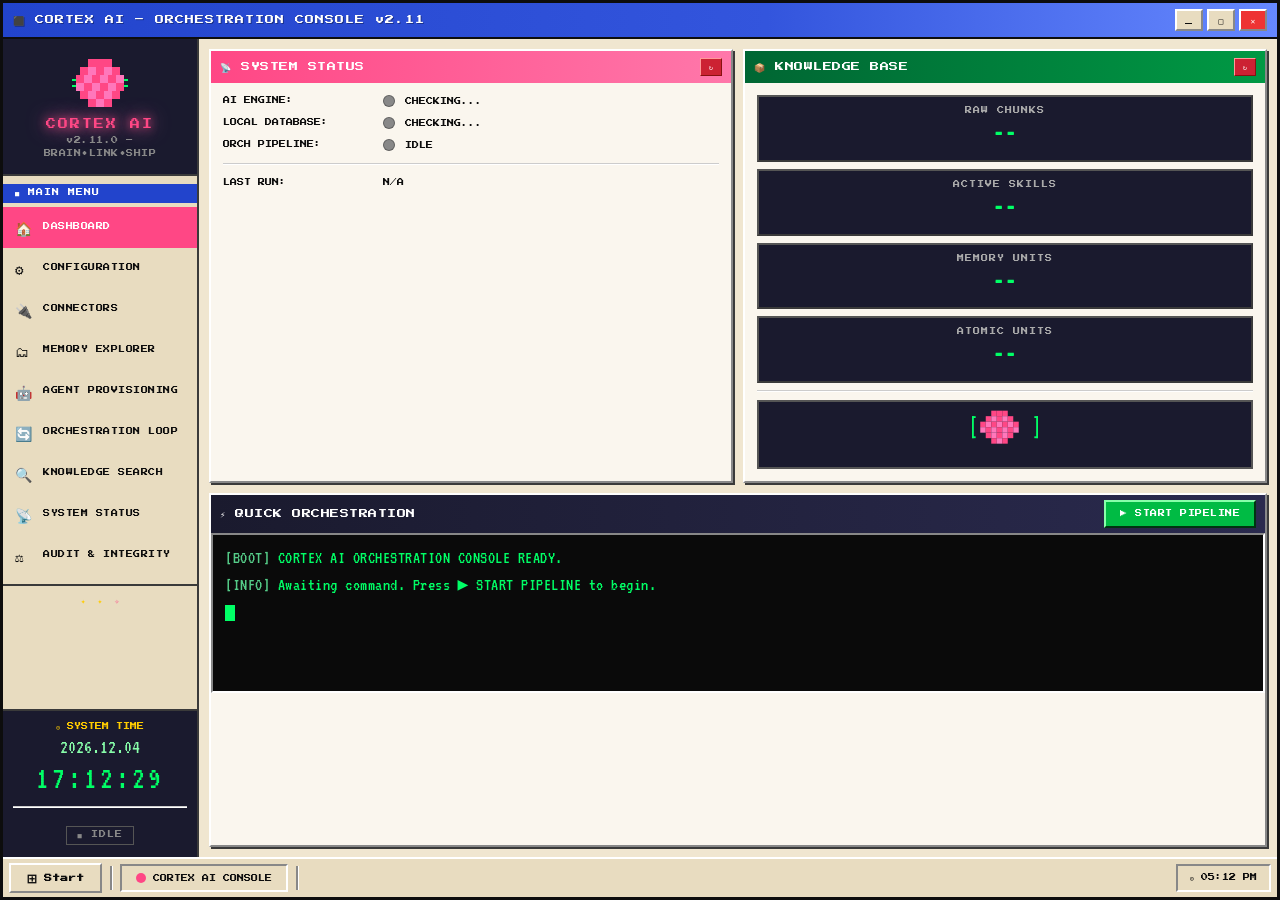
<file: frontend/index.html>
<!DOCTYPE html>
<html lang="en">
<head>
<meta charset="UTF-8">
<meta name="viewport" content="width=device-width, initial-scale=1.0">
<title>CORTEX AI – ORCHESTRATION CONSOLE</title>
<meta name="description" content="Cortex AI Orchestration Console - Retro Terminal UI dashboard for autonomous organizational intelligence and department knowledge base pipelines.">
<link rel="preconnect" href="https://fonts.googleapis.com">
<link href="https://fonts.googleapis.com/css2?family=Press+Start+2P&family=VT323&display=swap" rel="stylesheet">
<link rel="stylesheet" href="styles.css">
</head>
<body>

<div class="os-shell" id="os-shell">

  <!-- ── TITLE BAR ── -->
  <div class="os-titlebar">
    <h1 class="title-text">⬛ CORTEX AI – ORCHESTRATION CONSOLE v2.11</h1>
    <div class="title-btns">
      <button class="title-btn" title="Minimize">_</button>
      <button class="title-btn" title="Maximize">□</button>
      <button class="title-btn close" title="Close">✕</button>
    </div>
  </div>

  <!-- ── BODY ── -->
  <div class="os-body">

    <!-- ── SIDEBAR ── -->
    <div class="sidebar">
      <div class="sidebar-logo">
        <svg width="64" height="56" viewBox="0 0 64 56" style="display:block;margin:0 auto 8px;">
          <rect x="20" y="4"  width="8" height="8" fill="#ff4785"/>
          <rect x="28" y="4"  width="8" height="8" fill="#ff4785"/>
          <rect x="36" y="4"  width="8" height="8" fill="#ff4785"/>
          <rect x="12" y="12" width="8" height="8" fill="#ff4785"/>
          <rect x="20" y="12" width="8" height="8" fill="#ff77bb"/>
          <rect x="28" y="12" width="8" height="8" fill="#ff4785"/>
          <rect x="36" y="12" width="8" height="8" fill="#ff77bb"/>
          <rect x="44" y="12" width="8" height="8" fill="#ff4785"/>
          <rect x="8"  y="20" width="8" height="8" fill="#ff4785"/>
          <rect x="16" y="20" width="8" height="8" fill="#ff77bb"/>
          <rect x="24" y="20" width="8" height="8" fill="#ff4785"/>
          <rect x="32" y="20" width="8" height="8" fill="#ff77bb"/>
          <rect x="40" y="20" width="8" height="8" fill="#ff4785"/>
          <rect x="48" y="20" width="8" height="8" fill="#ff77bb"/>
          <rect x="8"  y="28" width="8" height="8" fill="#ff77bb"/>
          <rect x="16" y="28" width="8" height="8" fill="#ff4785"/>
          <rect x="24" y="28" width="8" height="8" fill="#ff77bb"/>
          <rect x="32" y="28" width="8" height="8" fill="#ff4785"/>
          <rect x="40" y="28" width="8" height="8" fill="#ff77bb"/>
          <rect x="48" y="28" width="8" height="8" fill="#ff4785"/>
          <rect x="12" y="36" width="8" height="8" fill="#ff4785"/>
          <rect x="20" y="36" width="8" height="8" fill="#ff77bb"/>
          <rect x="28" y="36" width="8" height="8" fill="#ff4785"/>
          <rect x="36" y="36" width="8" height="8" fill="#ff77bb"/>
          <rect x="44" y="36" width="8" height="8" fill="#ff4785"/>
          <rect x="20" y="44" width="8" height="8" fill="#ff4785"/>
          <rect x="28" y="44" width="8" height="8" fill="#ff77bb"/>
          <rect x="36" y="44" width="8" height="8" fill="#ff4785"/>
          <rect x="4"  y="24" width="4" height="2" fill="#00ff66"/>
          <rect x="4"  y="30" width="4" height="2" fill="#00ff66"/>
          <rect x="56" y="24" width="4" height="2" fill="#00ff66"/>
          <rect x="56" y="30" width="4" height="2" fill="#00ff66"/>
        </svg>
        <span class="logo-name">CORTEX AI</span>
        <span class="logo-ver">v2.11.0 – BRAIN•LINK•SHIP</span>
      </div>

      <div class="menu-section">
        <span class="menu-label">■ MAIN MENU</span>
        <button class="menu-item active" data-view="dashboard" id="nav-dashboard">
          <span class="icon">🏠</span> DASHBOARD
        </button>
        <button class="menu-item" data-view="config" id="nav-config">
          <span class="icon">⚙</span> CONFIGURATION
        </button>
        <button class="menu-item" data-view="connectors" id="nav-connectors">
          <span class="icon">🔌</span> CONNECTORS
        </button>
        <button class="menu-item" data-view="memory" id="nav-memory">
          <span class="icon">🗂</span> MEMORY EXPLORER
        </button>
        <button class="menu-item" data-view="agents" id="nav-agents">
          <span class="icon">🤖</span> AGENT PROVISIONING
        </button>
        <button class="menu-item" data-view="orch" id="nav-orch">
          <span class="icon">🔄</span> ORCHESTRATION LOOP
        </button>
        <button class="menu-item" data-view="search" id="nav-search">
          <span class="icon">🔍</span> KNOWLEDGE SEARCH
        </button>
        <button class="menu-item" data-view="status" id="nav-status">
          <span class="icon">📡</span> SYSTEM STATUS
        </button>
        <button class="menu-item" data-view="audit" id="nav-audit">
          <span class="icon">⚖</span> AUDIT & INTEGRITY
        </button>
      </div>

      <!-- Decorative stars -->
      <div class="sidebar-stars">
        <span class="star">✦</span><span class="star">✦</span><span class="star">✧</span>
      </div>

      <div class="sys-time">
        <span class="time-label">⊙ SYSTEM TIME</span>
        <span class="date-val" id="sys-date">----.--.--</span>
        <span class="time-val" id="sys-time">--:--:--</span>
        <hr class="divider">
        <div id="pipeline-badge" class="pipeline-badge idle">■ IDLE</div>
      </div>
    </div>

    <!-- ── CONTENT AREA ── -->
    <div class="content-area">

      <!-- ════════════════════════════════════════ -->
      <!-- VIEW: DASHBOARD                          -->
      <!-- ════════════════════════════════════════ -->
      <div class="view active" id="view-dashboard">
        <div class="dashboard-grid">

          <!-- Status Panel -->
          <div class="win-panel">
            <div class="win-titlebar pink">
              <span>📡 SYSTEM STATUS</span>
              <button class="win-closex" onclick="checkStatus()">↻</button>
            </div>
            <div class="win-body">
              <div class="status-row">
                <span class="status-key">AI ENGINE:</span>
                <span class="dot" id="dot-ai"></span>
                <span class="status-val" id="val-ai">CHECKING...</span>
              </div>
              <div class="status-row">
                <span class="status-key">LOCAL DATABASE:</span>
                <span class="dot" id="dot-db"></span>
                <span class="status-val" id="val-db">CHECKING...</span>
              </div>
              <div class="status-row">
                <span class="status-key">ORCH PIPELINE:</span>
                <span class="dot" id="dot-pipe"></span>
                <span class="status-val" id="val-pipe">IDLE</span>
              </div>
              <hr class="divider">
              <div class="status-row">
                <span class="status-key">LAST RUN:</span>
                <span class="status-val white" id="val-last-run">N/A</span>
              </div>
            </div>
          </div>

          <!-- KB Stats Panel -->
          <div class="win-panel">
            <div class="win-titlebar green">
              <span>📦 KNOWLEDGE BASE</span>
              <button class="win-closex" onclick="fetchStats()">↻</button>
            </div>
            <div class="win-body">
              <div class="kb-stat">
                <span class="stat-label">RAW CHUNKS</span>
                <span class="stat-val" id="raw-chunks">--</span>
              </div>
              <div class="kb-stat">
                <span class="stat-label">ACTIVE SKILLS</span>
                <span class="stat-val" id="active-skills">--</span>
              </div>
              <div class="kb-stat">
                <span class="stat-label">MEMORY UNITS</span>
                <span class="stat-val" id="memory-units-count">--</span>
              </div>
              <div class="kb-stat">
                <span class="stat-label">ATOMIC UNITS</span>
                <span class="stat-val" id="atomic-units-count">--</span>
              </div>
              <hr class="divider" style="margin:6px 0;">
              <div id="dept-breakdown" style="font-family:var(--px);font-size:6px;color:#888;line-height:2;"></div>
              <div class="brain-container">
                <svg class="brain-svg" viewBox="0 0 80 60">
                  <rect x="25" y="4"  width="6" height="6" fill="#ff4785"/><rect x="31" y="4"  width="6" height="6" fill="#ff4785"/>
                  <rect x="37" y="4"  width="6" height="6" fill="#ff4785"/><rect x="19" y="10" width="6" height="6" fill="#ff4785"/>
                  <rect x="25" y="10" width="6" height="6" fill="#ff77bb"/><rect x="31" y="10" width="6" height="6" fill="#ff4785"/>
                  <rect x="37" y="10" width="6" height="6" fill="#ff77bb"/><rect x="43" y="10" width="6" height="6" fill="#ff4785"/>
                  <rect x="13" y="16" width="6" height="6" fill="#ff4785"/><rect x="19" y="16" width="6" height="6" fill="#ff77bb"/>
                  <rect x="25" y="16" width="6" height="6" fill="#ff4785"/><rect x="31" y="16" width="6" height="6" fill="#ff77bb"/>
                  <rect x="37" y="16" width="6" height="6" fill="#ff4785"/><rect x="43" y="16" width="6" height="6" fill="#ff77bb"/>
                  <rect x="49" y="16" width="6" height="6" fill="#ff4785"/><rect x="13" y="22" width="6" height="6" fill="#ff77bb"/>
                  <rect x="19" y="22" width="6" height="6" fill="#ff4785"/><rect x="25" y="22" width="6" height="6" fill="#ff77bb"/>
                  <rect x="31" y="22" width="6" height="6" fill="#ff4785"/><rect x="37" y="22" width="6" height="6" fill="#ff77bb"/>
                  <rect x="43" y="22" width="6" height="6" fill="#ff4785"/><rect x="49" y="22" width="6" height="6" fill="#ff77bb"/>
                  <rect x="19" y="28" width="6" height="6" fill="#ff4785"/><rect x="25" y="28" width="6" height="6" fill="#ff77bb"/>
                  <rect x="31" y="28" width="6" height="6" fill="#ff4785"/><rect x="37" y="28" width="6" height="6" fill="#ff77bb"/>
                  <rect x="43" y="28" width="6" height="6" fill="#ff4785"/><rect x="25" y="34" width="6" height="6" fill="#ff4785"/>
                  <rect x="31" y="34" width="6" height="6" fill="#ff77bb"/><rect x="37" y="34" width="6" height="6" fill="#ff4785"/>
                  <rect x="4"  y="10" width="4" height="2" fill="#00ff66"/><rect x="4" y="10" width="2" height="24" fill="#00ff66"/>
                  <rect x="4"  y="32" width="4" height="2" fill="#00ff66"/><rect x="72" y="10" width="4" height="2" fill="#00ff66"/>
                  <rect x="74" y="10" width="2" height="24" fill="#00ff66"/><rect x="72" y="32" width="4" height="2" fill="#00ff66"/>
                </svg>
              </div>
            </div>
          </div>

          <!-- Quick Orch Panel -->
          <div class="win-panel" style="grid-column: 1 / -1;">
            <div class="win-titlebar dark">
              <span>⚡ QUICK ORCHESTRATION</span>
              <div style="display:flex;gap:4px;">
                <button class="retro-btn success" id="dash-start-btn" onclick="runPipeline()">▶ START PIPELINE</button>
                <button class="retro-btn danger" id="dash-stop-btn" onclick="stopPipeline()" style="display:none;">■ STOP</button>
              </div>
            </div>
            <div class="win-body" style="padding:0;">
              <div class="terminal" id="dash-terminal" style="height:160px;">
                <span class="t-line"><span class="t-time">[BOOT]</span> CORTEX AI ORCHESTRATION CONSOLE READY.</span>
                <span class="t-line"><span class="t-time">[INFO]</span> Awaiting command. Press ▶ START PIPELINE to begin.</span>
                <span class="t-line"><span class="t-cursor"></span></span>
              </div>
            </div>
          </div>

        </div>
      </div>

      <!-- ════════════════════════════════════════ -->
      <!-- VIEW: CONFIGURATION                      -->
      <!-- ════════════════════════════════════════ -->
      <div class="view" id="view-config">
        <div class="win-panel full-view">
          <div class="win-titlebar blue">
            <span>⚙ CONFIGURATION SETTINGS</span>
            <button class="win-closex">✕</button>
          </div>
          <div class="win-body scroll-body">

            <div class="section-label">■ DATA INGESTION</div>

            <!-- hidden inputs for native file/folder picking -->
            <input type="file" id="_folder-picker" webkitdirectory multiple style="display:none" onchange="addPickedPaths(this,true)">
            <input type="file" id="_file-picker"   multiple style="display:none" onchange="addPickedPaths(this,false)">
            <!-- hidden textarea keeps the real value for saveConfig() -->
            <textarea id="cfg-data-sources" style="display:none"></textarea>

            <div style="margin-bottom:8px;">
              <div class="section-label" style="margin-bottom:8px;">DATA SOURCE PATHS</div>
              <!-- path chips list -->
              <div id="ds-chips" style="
                min-height:40px;
                background:#fff;
                border-top:2px solid #888;border-left:2px solid #888;
                border-right:2px solid #fff;border-bottom:2px solid #fff;
                padding:8px 10px;
                display:flex;flex-wrap:wrap;gap:7px;
                margin-bottom:10px;
                font-family:var(--px);font-size:var(--fs-xxs);
              ">
                <span id="ds-empty" style="color:#aaa;font-family:var(--px);font-size:var(--fs-xxs);line-height:2;">No paths added yet — use the buttons below to browse or type a path.</span>
              </div>

              <!-- ── Manual path type/paste ── -->
              <div style="display:flex;gap:6px;align-items:center;margin-bottom:10px;">
                <input type="text" id="manual-path-input" class="field-input"
                       placeholder="/Users/yourname/Documents/company-docs"
                       style="flex:1;font-family:var(--vt);font-size:16px;"
                       onkeydown="if(event.key==='Enter')addManualPath()">
                <button class="retro-btn success" onclick="addManualPath()" style="white-space:nowrap;flex-shrink:0;">
                  + ADD PATH
                </button>
              </div>

              <!-- picker buttons -->
              <div style="display:flex;gap:8px;flex-wrap:wrap;">
                <button class="retro-btn" onclick="document.getElementById('_folder-picker').click()">
                  📁 BROWSE FOLDER
                </button>
                <button class="retro-btn" onclick="document.getElementById('_file-picker').click()">
                  📄 BROWSE FILES
                </button>
                <button class="retro-btn danger" onclick="clearAllPaths()" style="margin-left:auto;">
                  ✕ CLEAR ALL
                </button>
              </div>
              <div style="font-family:var(--px);font-size:7px;color:#888;margin-top:8px;line-height:1.9;">
                ↑ Type any disk path above and press + ADD PATH,  or use BROWSE FOLDER to pick from your Mac.
              </div>
            </div>


            <hr class="divider">
            <div class="section-label">■ API AUTHENTICATION</div>
            <div class="field-row">
              <span class="field-label">CORTEX API KEY:</span>
              <input class="field-input pw" type="password" id="cfg-cortex-api-key" placeholder="your-cortex-api-key (if CORTEX_API_KEY is set on backend)">
              <button class="field-btn" onclick="togglePw('cfg-cortex-api-key')">🔑</button>
            </div>
            <div class="field-hint">Set this if your backend has CORTEX_API_KEY configured. Saved locally in your browser only.</div>

            <hr class="divider">
            <div class="section-label">■ AI BACKENDS</div>
            <div class="field-row">
              <span class="field-label">ANTHROPIC API KEY:</span>
              <input class="field-input pw" type="password" id="cfg-anthropic-key" placeholder="sk-ant-api03-xxxx">
              <button class="field-btn" onclick="togglePw('cfg-anthropic-key')">🔑</button>
            </div>
            <div class="field-row">
              <span class="field-label">LOCAL OLLAMA URL:</span>
              <input class="field-input" type="text" id="cfg-ollama-url" placeholder="http://127.0.0.1:11434">
            </div>

            <hr class="divider">
            <div class="section-label">■ NOTIFICATIONS</div>
            <div class="field-row">
              <span class="field-label">SLACK CHANNEL:</span>
              <input class="field-input" type="text" id="cfg-slack-channel" placeholder="#cortex-updates">
            </div>

            <hr class="divider">
            <div class="section-label">■ PRIVACY</div>
            <div class="field-row" style="align-items:center;">
              <span class="field-label">PRIVACY MODE (FORCE LOCAL):</span>
              <label class="retro-check">
                <div class="check-box" id="cfg-privacy-box"></div>
                <span id="cfg-privacy-label" style="color:var(--red)">DISABLED</span>
              </label>
            </div>
            <div class="field-hint">When enabled, all processing is forced through local Ollama. No data leaves your machine.</div>

            <hr class="divider">
            <div class="section-label">■ BACKEND SERVER</div>
            <div style="display:flex;align-items:center;gap:10px;margin-bottom:12px;flex-wrap:wrap;">
              <div class="dot" id="backend-launch-dot" style="background:#888;"></div>
              <span style="font-family:var(--px);font-size:var(--fs-xxs);" id="backend-launch-status">STATUS UNKNOWN</span>
              <button class="retro-btn success" id="backend-launch-btn" onclick="launchBackend()" style="margin-left:auto;">▶ LAUNCH BACKEND</button>
              <button class="retro-btn" onclick="checkStatus()" style="font-size:7px;">↻ PING</button>
            </div>
            <div style="
              font-family:var(--vt);font-size:16px;color:#555;
              background:var(--dark);border:2px solid #444;
              padding:8px 12px;line-height:1.8;margin-bottom:14px;
            " id="backend-cmd-hint">
              <span style="color:#55cc88;">$</span> <span style="color:#fff;">./start_backend.sh</span><br>
              <span style="color:#888;font-size:14px;">— or open a Terminal and run the script above —</span>
            </div>

            <div style="margin-top:4px;display:flex;gap:8px;">
              <button class="retro-btn primary" id="save-cfg-btn" onclick="saveConfig()">💾 SAVE CONFIGURATION</button>
              <button class="retro-btn" onclick="loadConfig()">↻ RELOAD</button>
            </div>
            <div class="cfg-msg" id="cfg-msg"></div>
          </div>
        </div>
      </div>

      <!-- ════════════════════════════════════════ -->
      <!-- VIEW: CONNECTORS                         -->
      <!-- ════════════════════════════════════════ -->
      <div class="view" id="view-connectors">
        <div class="win-panel full-view">
          <div class="win-titlebar blue">
            <span>🔌 APP CONNECTORS</span>
            <div style="display:flex;align-items:center;gap:8px;">
              <span class="retro-badge" id="connected-badge">0 CONNECTED</span>
              <button class="win-closex" onclick="loadConnectors()">↻</button>
            </div>
          </div>
          <div class="win-body scroll-body">
            <div class="connectors-grid" id="connectors-grid">
              <div class="loading-msg">Loading connectors...</div>
            </div>
            <hr class="divider">
            <div id="source-tags-area" style="display:none;">
              <div class="section-label">■ ACTIVE SOURCES</div>
              <div id="source-tags" style="display:flex;flex-wrap:wrap;gap:6px;margin-top:6px;"></div>
            </div>
            <div style="text-align:right;margin-top:8px;">
              <button class="retro-btn" onclick="openCredModalById(null)">🔑 MANAGE CREDENTIALS</button>
            </div>
          </div>
        </div>
      </div>

      <!-- ════════════════════════════════════════ -->
      <!-- VIEW: MEMORY EXPLORER                    -->
      <!-- ════════════════════════════════════════ -->
      <div class="view" id="view-memory">
        <div class="win-panel full-view">
          <div class="win-titlebar purple">
            <span>🧠 MEMORY EXPLORER &amp; CONFLICT RESOLUTION</span>
            <button class="win-closex" onclick="fetchMemoryUnits()">↻ REFRESH</button>
          </div>
          <div class="win-body scroll-body">
            <div class="mem-table-wrap">
              <table class="mem-table">
                <thead>
                  <tr>
                    <th style="width:80px">ID</th>
                    <th>CLAIM (PREVIEW)</th>
                    <th style="width:80px">TIER</th>
                    <th style="width:70px">CONF%</th>
                    <th style="width:80px">DEPT</th>
                    <th style="width:80px">SOURCE</th>
                    <th style="width:80px">STATUS</th>
                    <th style="width:110px">ACTIONS</th>
                  </tr>
                </thead>
                <tbody id="mem-tbody">
                  <tr><td colspan="8" style="text-align:center;padding:16px;">Loading memory units...</td></tr>
                </tbody>
              </table>
            </div>
            <div id="conflict-detail" class="conflict-box" style="display:none;">
              <span class="conflict-label">⚠ CONFLICT DETAILS:</span>
              <div id="conflict-text"></div>
              <div class="conflict-actions">
                <button class="retro-btn success" id="conflict-approve-btn">✓ APPROVE</button>
                <button class="retro-btn danger" id="conflict-reject-btn">✕ REJECT</button>
                <button class="retro-btn" onclick="closeConflict()">✕ DISMISS</button>
              </div>
            </div>
          </div>
        </div>
      </div>

      <!-- ════════════════════════════════════════ -->
      <!-- VIEW: AGENT ORCHESTRATION (Layer 11)     -->
      <!-- ════════════════════════════════════════ -->
      <div class="view" id="view-agents">
        <div class="win-panel full-view">
          <div class="win-titlebar orange">
            <span>🤖 AGENT ORCHESTRATION — LAYER 11</span>
            <button class="win-closex">✕</button>
          </div>
          <div class="win-body scroll-body">

            <!-- Agent Summary Bar -->
            <div class="agent-summary-bar" id="agent-summary-bar">
              <div class="summary-stat"><span class="stat-val" id="stat-total-agents">0</span><span class="stat-label">AGENTS</span></div>
              <div class="summary-stat"><span class="stat-val" id="stat-skills-bound">0</span><span class="stat-label">SKILLS BOUND</span></div>
              <div class="summary-stat"><span class="stat-val" id="stat-context-ready">0</span><span class="stat-label">CONTEXT READY</span></div>
              <div class="summary-stat"><span class="stat-val" id="stat-external-agents">0</span><span class="stat-label">EXTERNAL</span></div>
              <div class="summary-stat"><span class="stat-val" id="stat-reload-events">0</span><span class="stat-label">RELOADS</span></div>
            </div>

            <!-- ── A2A Gateway Panel ────────────────── -->
            <div class="a2a-gateway-panel" id="a2a-gateway-panel">
              <div class="a2a-header">
                <span class="a2a-title">🌐 A2A GATEWAY</span>
                <span class="a2a-url" id="a2a-url">/.well-known/agent.json</span>
              </div>
              <div class="a2a-body">
                <div class="a2a-info-grid">
                  <div class="a2a-info-item">
                    <span class="a2a-label">DISCOVERY</span>
                    <span class="a2a-value" id="a2a-discovery-url">—</span>
                  </div>
                  <div class="a2a-info-item">
                    <span class="a2a-label">VERSION</span>
                    <span class="a2a-value" id="a2a-version">—</span>
                  </div>
                  <div class="a2a-info-item">
                    <span class="a2a-label">EXPOSED SKILLS</span>
                    <span class="a2a-value" id="a2a-skills-count">—</span>
                  </div>
                  <div class="a2a-info-item">
                    <span class="a2a-label">STATUS</span>
                    <span class="a2a-value a2a-status" id="a2a-status">CHECKING...</span>
                  </div>
                  <div class="a2a-info-item">
                    <span class="a2a-label">MCP SSE</span>
                    <span class="a2a-value" id="a2a-mcp-sse" style="color:#0ea5e9;">—</span>
                  </div>
                  <div class="a2a-info-item">
                    <span class="a2a-label">HMAC SIGNING</span>
                    <span class="a2a-value" id="a2a-hmac-status">—</span>
                  </div>
                </div>
                <div style="display:flex;gap:6px;margin-top:6px;flex-wrap:wrap;">
                  <button class="retro-btn" onclick="refreshA2AGateway()">⟳ REFRESH</button>
                  <button class="retro-btn" onclick="viewA2AJson()">{ } VIEW JSON</button>
                  <button class="retro-btn" onclick="refreshDispatcherStatus()" style="border-color:#ff7b00;">📡 DISPATCHER</button>
                </div>
              </div>
              <div class="a2a-json-preview" id="a2a-json-preview" style="display:none;"></div>
            </div>

            <!-- ── Webhook Dispatcher Status ────────── -->
            <div class="a2a-gateway-panel" id="dispatcher-panel" style="display:none;margin-top:10px;border-color:#ff7b00;">
              <div class="a2a-header" style="background:linear-gradient(90deg,#ff7b00 0%,#ff4785 100%);">
                <span class="a2a-title" style="color:#fff;">📡 WEBHOOK DISPATCHER</span>
                <span class="a2a-url" style="color:#ffe0c0;">Outbound retry queue</span>
              </div>
              <div class="a2a-body">
                <div class="a2a-info-grid">
                  <div class="a2a-info-item">
                    <span class="a2a-label">STATUS</span>
                    <span class="a2a-value" id="disp-status" style="color:#00ff66;">—</span>
                  </div>
                  <div class="a2a-info-item">
                    <span class="a2a-label">QUEUE SIZE</span>
                    <span class="a2a-value" id="disp-queue">—</span>
                  </div>
                  <div class="a2a-info-item">
                    <span class="a2a-label">DEAD LETTERS</span>
                    <span class="a2a-value" id="disp-dead-count" style="color:#ff4785;">—</span>
                  </div>
                </div>
                <div id="disp-dead-list" style="margin-top:8px;font-family:var(--vt);font-size:13px;color:#888;max-height:120px;overflow-y:auto;"></div>
              </div>
            </div>

            <!-- Agent Grid (dynamically rendered) -->
            <div class="agent-card-grid" id="agent-card-grid">
              <!-- Cards rendered by JS -->
            </div>

            <!-- Action Buttons Row -->
            <div style="display:flex; gap:8px; justify-content:center; margin:1.2rem 0; flex-wrap:wrap;">
              <button class="retro-btn primary" onclick="showCreateAgentForm()" id="btn-add-agent">
                ＋ CREATE INTERNAL AGENT
              </button>
              <button class="retro-btn" onclick="showExternalAgentForm()" id="btn-add-external" style="border-color:#0ea5e9;">
                🌐 CONNECT EXTERNAL AGENT
              </button>
            </div>

            <!-- Create Agent Form (hidden by default) -->
            <div class="create-agent-form" id="create-agent-form" style="display:none;">
              <div class="assign-header">── CREATE NEW AGENT ──</div>
              <div class="form-row">
                <label>ID:</label>
                <input type="text" id="new-agent-id" class="retro-input" placeholder="my-custom-agent" />
              </div>
              <div class="form-row">
                <label>Name:</label>
                <input type="text" id="new-agent-name" class="retro-input" placeholder="My Custom Agent" />
              </div>
              <div class="form-row">
                <label>Icon:</label>
                <input type="text" id="new-agent-icon" class="retro-input" placeholder="🤖" value="🤖" style="width:60px;" />
              </div>
              <div class="form-row">
                <label>Role:</label>
                <select class="retro-select" id="new-agent-role">
                  <option value="specialist">Specialist</option>
                  <option value="orchestrator">Orchestrator</option>
                  <option value="reviewer">Reviewer</option>
                  <option value="synthesizer">Synthesizer</option>
                  <option value="watcher">Watcher</option>
                </select>
              </div>
              <div class="form-row">
                <label>Dept:</label>
                <select class="retro-select" id="new-agent-dept">
                  <option value="shared">shared</option>
                  <option value="engineering">engineering</option>
                  <option value="sales">sales</option>
                  <option value="marketing">marketing</option>
                  <option value="ops">ops</option>
                  <option value="hr">hr</option>
                </select>
              </div>
              <div class="form-row">
                <label>Description:</label>
                <input type="text" id="new-agent-desc" class="retro-input" placeholder="What this agent does..." />
              </div>
              <div style="text-align:center; margin-top:.8rem;">
                <button class="retro-btn primary" onclick="createNewAgent()">CREATE</button>
                <button class="retro-btn" onclick="hideCreateAgentForm()">CANCEL</button>
              </div>
            </div>

            <!-- ── External Agent Registration Form ──── -->
            <div class="create-agent-form" id="external-agent-form" style="display:none;">
              <div class="assign-header" style="color:#0ea5e9;">── 🌐 CONNECT EXTERNAL AGENT ──</div>
              <p style="font-family:var(--px);font-size:9px;color:#666;margin:0 0 12px;">
                Register an outside AI agent (Claude, GPT, custom bot) with Cortex.
                The agent must expose a callback URL where tasks will be POSTed.
                Tasks are signed with HMAC-SHA256 when CORTEX_WEBHOOK_SECRET is set.
              </p>
              <div class="form-row">
                <label>Agent ID:</label>
                <input type="text" id="ext-agent-id" class="retro-input" placeholder="ext-claude-bot" />
              </div>
              <div class="form-row">
                <label>Name:</label>
                <input type="text" id="ext-agent-name" class="retro-input" placeholder="External Claude Bot" />
              </div>
              <div class="form-row">
                <label>Callback URL:</label>
                <input type="text" id="ext-agent-url" class="retro-input" placeholder="https://my-agent.example.com/callback" />
              </div>
              <div class="form-row">
                <label>Auth Token:</label>
                <input type="password" id="ext-agent-token" class="retro-input" placeholder="Bearer token for outbound calls (optional)" />
              </div>
              <div class="form-row" style="margin-top:-4px;">
                <label></label>
                <span style="font-family:var(--px);font-size:7px;color:#888;line-height:1.8;">Cortex sends this token as Authorization: Bearer &lt;token&gt; when POSTing tasks to your webhook.</span>
              </div>
              <div class="form-row">
                <label>Icon:</label>
                <input type="text" id="ext-agent-icon" class="retro-input" placeholder="🌐" value="🌐" style="width:60px;" />
              </div>
              <div class="form-row">
                <label>Role:</label>
                <select class="retro-select" id="ext-agent-role">
                  <option value="specialist">Specialist</option>
                  <option value="orchestrator">Orchestrator</option>
                  <option value="reviewer">Reviewer</option>
                </select>
              </div>
              <div class="form-row">
                <label>Dept:</label>
                <select class="retro-select" id="ext-agent-dept">
                  <option value="shared">shared</option>
                  <option value="engineering">engineering</option>
                  <option value="sales">sales</option>
                  <option value="marketing">marketing</option>
                  <option value="ops">ops</option>
                </select>
              </div>
              <div class="form-row">
                <label>Description:</label>
                <input type="text" id="ext-agent-desc" class="retro-input" placeholder="What this external agent does..." />
              </div>
              <div style="text-align:center; margin-top:.8rem;">
                <button class="retro-btn primary" onclick="registerExternalAgent()" style="border-color:#0ea5e9;">🌐 REGISTER</button>
                <button class="retro-btn" onclick="hideExternalAgentForm()">CANCEL</button>
              </div>
            </div>

            <!-- Agent Detail Panel (hidden by default) -->
            <div class="agent-detail-panel" id="agent-detail-panel" style="display:none;">
              <div class="assign-header" id="agent-detail-header">── AGENT DETAIL ──</div>
              <div id="agent-detail-content"></div>
            </div>

            <!-- ── Reload Events Log ────────────────── -->
            <div class="reload-events-panel" id="reload-events-panel" style="margin-top:14px;">
              <div class="detail-section-title" style="margin-bottom:6px;">⟳ RECENT RELOAD EVENTS</div>
              <div class="reload-events-list" id="reload-events-list">
                <em style="color:#888;font-family:var(--px);font-size:9px;">No reload events yet.</em>
              </div>
            </div>

            <div class="agent-msg" id="agent-msg"></div>
          </div>
        </div>
      </div>

      <!-- ════════════════════════════════════════ -->
      <!-- VIEW: ORCHESTRATION LOOP                 -->
      <!-- ════════════════════════════════════════ -->
      <div class="view" id="view-orch">
        <div class="win-panel full-view">
          <div class="win-titlebar dark">
            <span>⚡ ORCHESTRATION LOOP &amp; LOGS</span>
            <button class="win-closex">✕</button>
          </div>
          <div class="win-body orch-body">

            <div class="orch-ctrl">
              <div class="section-label">▣ PIPELINE CONTROL</div>
              <div class="pipeline-btns">
                <button class="retro-btn success" id="orch-start-btn" onclick="runPipeline()">▶ START PIPELINE</button>
                <button class="retro-btn" id="orch-stop-btn" onclick="stopPipeline()" style="opacity:0.5;">■ STOP PIPELINE</button>
                <button class="retro-btn danger" onclick="clearLogs()">🗑 CLEAR LOGS</button>
              </div>
              <hr class="divider">
              <div class="section-label">▣ PIPELINE STEPS</div>
              <div class="pipeline-steps" id="pipeline-steps">
                <div class="step" id="step-connect">① CONNECT SOURCES</div>
                <div class="step" id="step-fetch">② FETCH DATA</div>
                <div class="step" id="step-analyze">③ ANALYZE</div>
                <div class="step" id="step-distill">④ DISTILL</div>
                <div class="step" id="step-conflict">⑤ CHECK CONFLICTS</div>
                <div class="step" id="step-update">⑥ UPDATE SKILLS</div>
                <div class="step" id="step-notify">⑦ NOTIFY</div>
              </div>
              <hr class="divider">
              <div class="section-label">▣ RUN INFO</div>
              <div class="run-info">
                <div class="run-info-row"><span>LAST RUN:</span><span id="orch-last-run">N/A</span></div>
                <div class="run-info-row"><span>STATUS:</span><span id="orch-status">IDLE</span></div>
              </div>
            </div>

            <div class="orch-log">
              <div class="section-label">▣ EXECUTION LOG</div>
              <div class="terminal" id="orch-terminal" style="flex:1;height:auto;min-height:200px;">
                <span class="t-line"><span class="t-time">[READY]</span> Orchestration console online.</span>
                <span class="t-line"><span class="t-cursor"></span></span>
              </div>
            </div>

          </div>
        </div>
      </div>

      <!-- ════════════════════════════════════════ -->
      <!-- VIEW: KNOWLEDGE SEARCH                   -->
      <!-- ════════════════════════════════════════ -->
      <div class="view" id="view-search">
        <div class="win-panel full-view">
          <div class="win-titlebar green">
            <span>🔍 KNOWLEDGE SEARCH</span>
            <button class="win-closex" onclick="clearSearch()">✕ CLEAR</button>
          </div>
          <div class="win-body scroll-body">

            <!-- Search bar -->
            <div style="display:flex;gap:8px;margin-bottom:12px;align-items:center;flex-wrap:wrap;">
              <input type="text" id="search-query" class="field-input" style="flex:1;min-width:180px;"
                     placeholder="Type to search knowledge base…"
                     onkeydown="if(event.key==='Enter')runSearch()">
              <select id="search-dept" class="retro-select" style="max-width:140px;">
                <option value="">ALL DEPTS</option>
                <option value="engineering">ENGINEERING</option>
                <option value="hr">HR</option>
                <option value="finance">FINANCE</option>
                <option value="product">PRODUCT</option>
                <option value="security">SECURITY</option>
                <option value="legal">LEGAL</option>
                <option value="shared">SHARED</option>
              </select>
              <select id="search-mode" class="retro-select" style="max-width:120px;">
                <option value="hybrid">HYBRID</option>
                <option value="semantic">SEMANTIC</option>
                <option value="keyword">KEYWORD</option>
              </select>
              <button class="retro-btn primary" onclick="runSearch()">🔍 SEARCH</button>
              <button class="retro-btn" onclick="rebuildSearchIndex()" title="Rebuild vector index">⟳ RE-INDEX</button>
            </div>

            <!-- Search stats bar -->
            <div style="font-family:var(--px);font-size:var(--fs-xxs);color:#888;margin-bottom:10px;" id="search-stats-bar">
              Vector index: <span id="search-indexed-count" style="color:var(--green);">--</span> chunks indexed &nbsp;|&nbsp;
              Embeddings: <span id="search-embed-ready" style="color:var(--yellow);">checking…</span>
            </div>

            <!-- Results -->
            <div id="search-results-area">
              <div style="font-family:var(--px);font-size:var(--fs-xxs);color:#aaa;padding:20px 0;text-align:center;">
                Enter a query above and press SEARCH or ↵
              </div>
            </div>

          </div>
        </div>
      </div>

      <!-- ════════════════════════════════════════ -->
      <!-- VIEW: SYSTEM STATUS                      -->
      <!-- ════════════════════════════════════════ -->
      <div class="view" id="view-status">
        <div class="win-panel full-view">
          <div class="win-titlebar pink">
            <span>📡 SYSTEM STATUS</span>
            <button class="win-closex" onclick="refreshFullStatus()">↻ REFRESH ALL</button>
          </div>
          <div class="win-body scroll-body">

            <!-- ── Core services ── -->
            <div class="section-label">■ CORE SERVICES</div>
            <div class="status-row big">
              <span class="status-key-big">AI ENGINE:</span>
              <span class="dot" id="status-dot-ai"></span>
              <span class="status-val" id="status-val-ai">CHECKING...</span>
            </div>
            <div class="status-row big">
              <span class="status-key-big">LOCAL DATABASE:</span>
              <span class="dot" id="status-dot-db"></span>
              <span class="status-val" id="status-val-db">CHECKING...</span>
            </div>
            <div class="status-row big">
              <span class="status-key-big">ORCH PIPELINE:</span>
              <span class="dot" id="status-dot-pipe"></span>
              <span class="status-val" id="status-val-pipe">IDLE</span>
            </div>
            <div class="status-row big">
              <span class="status-key-big">PRIVACY MODE:</span>
              <span class="dot" id="status-dot-priv"></span>
              <span class="status-val" id="status-val-priv">DISABLED</span>
            </div>

            <!-- ── AI Providers ── -->
            <hr class="divider">
            <div class="section-label">■ AI PROVIDERS</div>
            <div id="providers-list" style="display:flex;flex-direction:column;gap:6px;margin-bottom:8px;">
              <div style="font-family:var(--px);font-size:var(--fs-xxs);color:#888;">Loading providers…</div>
            </div>

            <!-- ── Knowledge Base ── -->
            <hr class="divider">
            <div class="section-label">■ KNOWLEDGE BASE</div>
            <div class="kb-stats-row">
              <div class="kb-stat-big">
                <span class="stat-label">RAW CHUNKS</span>
                <span class="stat-val" id="status-raw-chunks">--</span>
              </div>
              <div class="kb-stat-big">
                <span class="stat-label">ACTIVE SKILLS</span>
                <span class="stat-val" id="status-active-skills">--</span>
              </div>
              <div class="kb-stat-big">
                <span class="stat-label">MEMORY UNITS</span>
                <span class="stat-val" id="status-memory-units">--</span>
              </div>
              <div class="kb-stat-big">
                <span class="stat-label">CONNECTORS</span>
                <span class="stat-val" id="status-connectors">--</span>
              </div>
            </div>

            <!-- ── Vector Search ── -->
            <hr class="divider">
            <div class="section-label">■ VECTOR SEARCH INDEX</div>
            <div class="kb-stats-row" style="margin-bottom:8px;">
              <div class="kb-stat-big">
                <span class="stat-label">INDEXED CHUNKS</span>
                <span class="stat-val" id="status-search-indexed">--</span>
              </div>
              <div class="kb-stat-big">
                <span class="stat-label">EMBEDDINGS</span>
                <span class="stat-val" id="status-embed-ready">--</span>
              </div>
              <div class="kb-stat-big">
                <span class="stat-label">CACHE HITS</span>
                <span class="stat-val" id="status-cache-hits">--</span>
              </div>
              <div class="kb-stat-big">
                <span class="stat-label">COST SAVED</span>
                <span class="stat-val" id="status-cost-saved">$--</span>
              </div>
            </div>
            <button class="retro-btn" onclick="rebuildSearchIndex()" style="margin-bottom:8px;">⟳ REBUILD SEARCH INDEX</button>

            <!-- ── Pointer Memory ── -->
            <hr class="divider">
            <div class="section-label">■ POINTER MEMORY (SYNC DEDUP)</div>
            <div class="kb-stats-row" style="margin-bottom:8px;">
              <div class="kb-stat-big">
                <span class="stat-label">DOCS SEEN</span>
                <span class="stat-val" id="status-ptr-seen">--</span>
              </div>
              <div class="kb-stat-big">
                <span class="stat-label">DOCS SKIPPED</span>
                <span class="stat-val" id="status-ptr-skipped">--</span>
              </div>
              <div class="kb-stat-big">
                <span class="stat-label">SKIP RATE</span>
                <span class="stat-val" id="status-ptr-rate">--%</span>
              </div>
              <div class="kb-stat-big">
                <span class="stat-label">TOKENS SAVED</span>
                <span class="stat-val" id="status-ptr-tokens">--</span>
              </div>
            </div>

            <!-- ── Setup Checklist ── -->
            <hr class="divider">
            <div class="section-label">■ SETUP CHECKLIST</div>
            <div id="setup-needed-list" style="font-family:var(--px);font-size:var(--fs-xxs);line-height:2.2;">
              <span style="color:#888;">Loading…</span>
            </div>

            <!-- ── Audit Log ── -->
            <hr class="divider">
            <div style="display:flex;align-items:center;gap:8px;margin-bottom:8px;">
              <div class="section-label" style="margin:0;">■ AUDIT LOG</div>
              <button class="retro-btn" onclick="loadAuditLog()" style="font-size:6px;padding:3px 8px;">↻ REFRESH</button>
            </div>
            <div id="audit-log-list" style="
              background:var(--dark);border:2px inset #888;
              padding:8px;max-height:200px;overflow-y:auto;
              font-family:var(--vt);font-size:15px;line-height:1.7;
            ">
              <span style="color:#888;">Loading audit log…</span>
            </div>

          </div>
        </div>
      </div>

      <!-- ════════════════════════════════════════ -->
      <!-- VIEW: AUDIT & INTEGRITY                  -->
      <!-- ════════════════════════════════════════ -->
      <div class="view" id="view-audit">
        <div class="win-panel full-view">
          <div class="win-titlebar pink">
            <span>⚖ DATABASE INTEGRITY &amp; HALLUCINATION SHIELD</span>
            <button class="win-closex" onclick="fetchIntegrityAudit()">↻ REFRESH</button>
          </div>
          <div class="win-body scroll-body">
            
            <!-- Live Shield Status Alert Card -->
            <div id="integrity-shield-card" class="shield-card warning">
              <div style="display:flex;align-items:center;gap:12px;width:100%;">
                <span class="shield-icon" style="font-size:32px;">🛡️</span>
                <div style="flex:1;">
                  <div class="shield-title" id="integrity-shield-title" style="font-family:var(--px);font-size:var(--fs-sm);font-weight:bold;margin-bottom:4px;">INTEGRITY THREAT DETECTED</div>
                  <div class="shield-desc" id="integrity-shield-desc" style="font-family:var(--px);font-size:var(--fs-xxs);color:#555;line-height:1.6;">Stale legacy atomic units found in database. AI model might hallucinate on obsolete data.</div>
                </div>
                <button class="retro-btn success" id="prune-btn" onclick="pruneDatabaseOrphans()" style="margin-left:auto;font-family:var(--px);font-size:var(--fs-xxs);">
                  ⚡ PRUNE DATABASE ORPHANS
                </button>
              </div>
            </div>

            <!-- Stats grid -->
            <div class="kb-stats-row" style="margin-bottom:12px;margin-top:12px;">
              <div class="kb-stat-big">
                <span class="stat-label">FILESYSTEM CHUNKS</span>
                <span class="stat-val" id="audit-fs-chunks">--</span>
              </div>
              <div class="kb-stat-big">
                <span class="stat-label">SIMULATED ACTIVE CLAIMS</span>
                <span class="stat-val" id="audit-sim-claims">--</span>
              </div>
              <div class="kb-stat-big">
                <span class="stat-label">SQLITE CHUNKS</span>
                <span class="stat-val" id="audit-db-chunks">--</span>
              </div>
              <div class="kb-stat-big">
                <span class="stat-label">SQLITE ATOMIC UNITS</span>
                <span class="stat-val" id="audit-db-units">--</span>
              </div>
            </div>

            <div style="display:grid;grid-template-columns:1fr 1fr;gap:12px;">
              
              <!-- Left column: Orphaned units -->
              <div class="win-panel" style="min-height:300px;">
                <div class="win-titlebar dark" style="min-height:28px;">
                  <span>🔴 OBSOLETE/ORPHANED SQLITE UNITS (<span id="audit-orphan-count">0</span>)</span>
                </div>
                <div class="win-body scroll-body" style="padding:8px;">
                  <div class="mem-table-wrap" style="max-height:280px;margin-bottom:0;">
                    <table class="mem-table">
                      <thead>
                        <tr>
                          <th style="width:70px">ID</th>
                          <th>STALE CLAIM</th>
                          <th style="width:70px">DEPT</th>
                        </tr>
                      </thead>
                      <tbody id="audit-orphans-tbody">
                        <tr><td colspan="3" style="text-align:center;padding:12px;">No orphaned units.</td></tr>
                      </tbody>
                    </table>
                  </div>
                </div>
              </div>

              <!-- Right column: Missing chunks -->
              <div class="win-panel" style="min-height:300px;">
                <div class="win-titlebar blue" style="min-height:28px;">
                  <span>🟡 UNINDEXED FILESYSTEM CHUNKS (<span id="audit-missing-count">0</span>)</span>
                </div>
                <div class="win-body scroll-body" style="padding:8px;">
                  <div class="mem-table-wrap" style="max-height:280px;margin-bottom:0;">
                    <table class="mem-table">
                      <thead>
                        <tr>
                          <th style="width:70px">ID</th>
                          <th>CHUNK TITLE</th>
                          <th style="width:110px">SOURCE</th>
                        </tr>
                      </thead>
                      <tbody id="audit-missing-tbody">
                        <tr><td colspan="3" style="text-align:center;padding:12px;">No missing chunks.</td></tr>
                      </tbody>
                    </table>
                  </div>
                </div>
              </div>

            </div>

          </div>
        </div>
      </div>

    </div><!-- /content-area -->
  </div><!-- /os-body -->

  <!-- ── TASKBAR ── -->
  <div class="os-taskbar">
    <button class="start-btn" onclick="showView('dashboard')">
      <span class="win-icon">⊞</span> Start
    </button>
    <div class="taskbar-sep"></div>
    <div class="taskbar-item active">
      <span class="t-dot"></span> CORTEX AI CONSOLE
    </div>
    <div class="taskbar-sep"></div>
    <div class="taskbar-item" id="tb-pipeline-item" style="display:none;">
      <span class="t-dot" style="background:var(--green2);animation:blink 0.8s step-end infinite;"></span> PIPELINE RUNNING
    </div>
    <div class="taskbar-clock" id="taskbar-clock">⊙ --:-- --</div>
  </div>

</div><!-- /os-shell -->

<!-- ── RETRO CREDENTIAL MODAL ── -->
<div class="modal-overlay" id="cred-modal" style="display:none;">
  <div class="os-shell modal-shell">
    <div class="os-titlebar">
      <span class="title-text" id="modal-title-text">⬛ CONNECT APP</span>
      <div class="title-btns">
        <button class="title-btn close" onclick="closeCredModal()">✕</button>
      </div>
    </div>
    <div class="modal-body">
      <div class="section-label" id="modal-desc-text">Enter credentials below.</div>
      <div id="modal-fields"></div>
      <div id="modal-error" class="cfg-msg error" style="display:none;"></div>
      <div style="display:flex;gap:8px;margin-top:12px;">
        <button class="retro-btn primary" id="modal-connect-btn" onclick="submitCredModal()">✓ CONNECT</button>
        <button class="retro-btn" onclick="closeCredModal()">✕ CANCEL</button>
      </div>
    </div>
  </div>
</div>

<!-- ── TOAST NOTIFICATIONS ── -->
<div id="toast-container"></div>

<script src="app.js?v=2.11"></script>
</body>
</html>
</file>
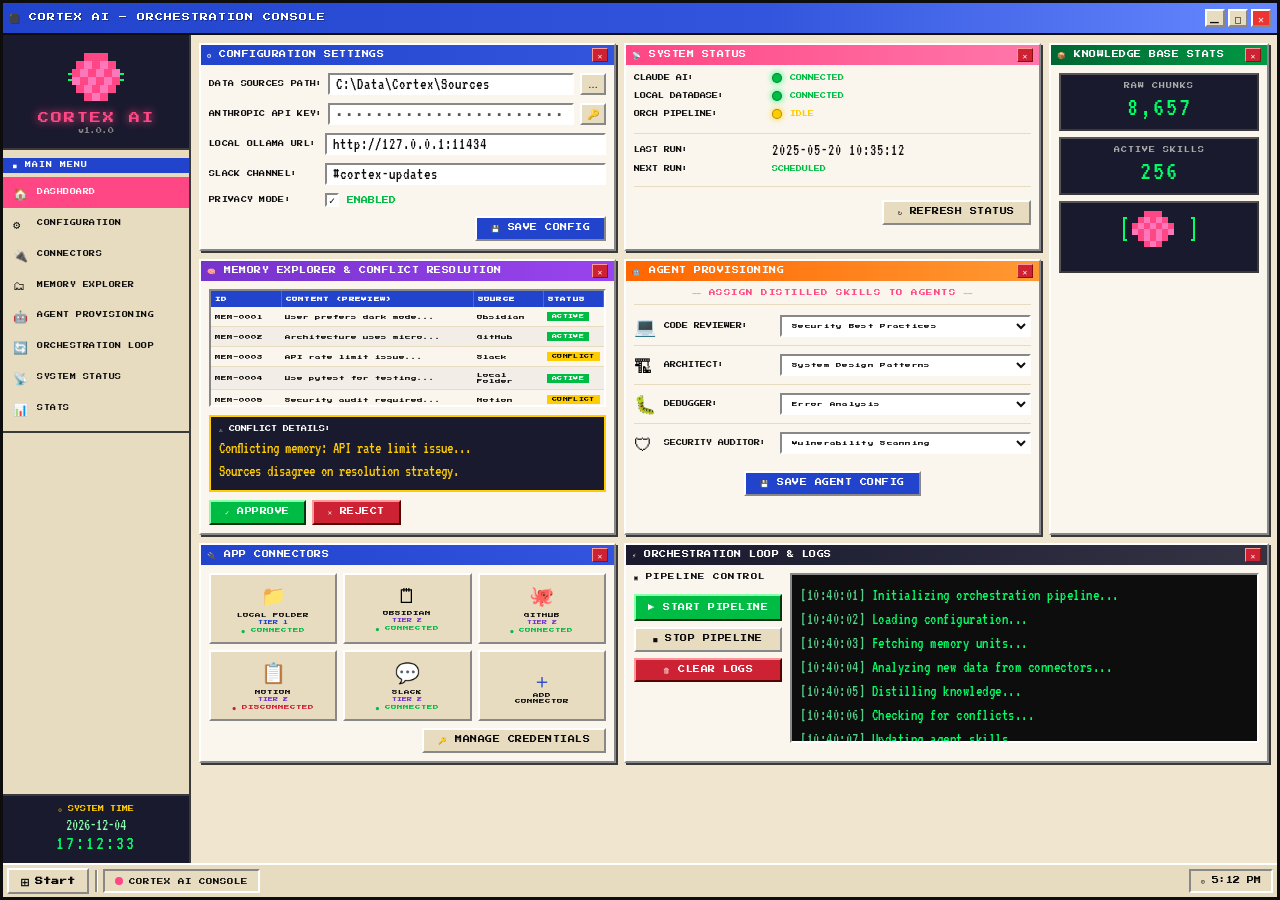
<file: backend/src/ingestion/cortex-dashboard.html>
<!DOCTYPE html>
<html lang="en">
<head>
<meta charset="UTF-8">
<meta name="viewport" content="width=device-width, initial-scale=1.0">
<title>CORTEX AI – ORCHESTRATION CONSOLE</title>
<style>
@import url('https://fonts.googleapis.com/css2?family=Press+Start+2P&family=VT323&display=swap');

*, *::before, *::after { box-sizing: border-box; margin: 0; padding: 0; }

:root {
  --cream:   #f0e6d0;
  --cream2:  #e8dcc0;
  --cream3:  #faf6ee;
  --pink:    #ff4785;
  --blue:    #2244cc;
  --blue2:   #3355dd;
  --green:   #00bb44;
  --green2:  #00ff66;
  --yellow:  #ffcc00;
  --orange:  #ff6600;
  --purple:  #7733cc;
  --red:     #cc2233;
  --dark:    #1a1a2e;
  --ink:     #0d0d0d;
  --white:   #ffffff;
  --border:  #3a3a3a;
  --px: 'Press Start 2P', monospace;
  --vt: 'VT323', monospace;
  --shadow-raised: inset -2px -2px 0 #888, inset 2px 2px 0 #fff;
  --shadow-sunken: inset 2px 2px 0 #888, inset -2px -2px 0 #fff;
  --shadow-panel:  2px 2px 0 #888, 4px 4px 0 #ccc;
}

body {
  background: #2a2a3e;
  display: flex;
  align-items: center;
  justify-content: center;
  min-height: 100vh;
  font-family: var(--px);
  overflow: hidden;
}

/* ── OS SHELL ──────────────────────────────────────────── */
.os-shell {
  width: 1360px;
  height: 900px;
  background: var(--cream);
  border: 3px solid var(--ink);
  position: relative;
  display: flex;
  flex-direction: column;
  box-shadow: 0 0 0 3px var(--dark), 8px 8px 0 var(--dark);
  overflow: hidden;
}

/* ── TITLE BAR ─────────────────────────────────────────── */
.os-titlebar {
  height: 32px;
  background: linear-gradient(to right, var(--blue) 0%, var(--blue2) 60%, #6688ff 100%);
  display: flex;
  align-items: center;
  justify-content: space-between;
  padding: 0 6px;
  flex-shrink: 0;
  border-bottom: 2px solid var(--ink);
}
.os-titlebar .title-text {
  font-family: var(--px);
  font-size: 8px;
  color: #fff;
  letter-spacing: 1px;
  text-shadow: 1px 1px 0 #0005;
}
.title-btns { display: flex; gap: 3px; }
.title-btn {
  width: 20px; height: 18px;
  background: var(--cream2);
  border: none;
  border-top: 2px solid #fff;
  border-left: 2px solid #fff;
  border-right: 2px solid #888;
  border-bottom: 2px solid #888;
  font-size: 10px;
  font-family: var(--px);
  cursor: pointer;
  display: flex; align-items: center; justify-content: center;
  padding: 0;
  color: var(--ink);
  line-height: 1;
}
.title-btn.close { background: #ee3333; color: #fff; }
.title-btn:active { border-color: #888 #fff #fff #888; }

/* ── MAIN BODY ──────────────────────────────────────────── */
.os-body {
  display: flex;
  flex: 1;
  overflow: hidden;
  background: var(--cream);
}

/* ── SIDEBAR ────────────────────────────────────────────── */
.sidebar {
  width: 188px;
  background: var(--cream2);
  border-right: 2px solid var(--border);
  display: flex;
  flex-direction: column;
  flex-shrink: 0;
  overflow-y: auto;
}
.sidebar-logo {
  padding: 14px 10px;
  text-align: center;
  border-bottom: 2px solid var(--border);
  background: var(--dark);
}
.brain-pixel {
  width: 64px; height: 64px;
  margin: 0 auto 8px;
  display: grid;
  grid-template-columns: repeat(8,8px);
  gap: 0;
}
.bp { width: 8px; height: 8px; }
.logo-name {
  font-family: var(--px);
  font-size: 11px;
  color: var(--pink);
  letter-spacing: 2px;
  display: block;
  text-shadow: 0 0 8px var(--pink);
}
.logo-ver { font-family: var(--px); font-size: 6px; color: #888; margin-top: 4px; display: block; }

.menu-section {
  padding: 8px 0;
  border-bottom: 2px solid var(--border);
}
.menu-label {
  font-family: var(--px);
  font-size: 6px;
  color: var(--blue);
  padding: 4px 10px;
  letter-spacing: 1px;
  display: block;
  background: var(--blue);
  color: #fff;
  margin-bottom: 4px;
}
.menu-item {
  display: flex;
  align-items: center;
  gap: 8px;
  padding: 7px 10px;
  font-family: var(--px);
  font-size: 6px;
  color: var(--ink);
  cursor: pointer;
  border: none;
  background: none;
  width: 100%;
  text-align: left;
  letter-spacing: 0.5px;
  line-height: 1.4;
}
.menu-item:hover { background: var(--blue); color: #fff; }
.menu-item.active {
  background: var(--pink);
  color: #fff;
}
.menu-item .icon { font-size: 12px; min-width: 16px; }

.sys-time {
  margin-top: auto;
  border-top: 2px solid var(--border);
  padding: 10px;
  background: var(--dark);
  text-align: center;
}
.sys-time .time-label {
  font-family: var(--px);
  font-size: 6px;
  color: var(--yellow);
  display: block;
  margin-bottom: 4px;
}
.sys-time .time-val {
  font-family: var(--vt);
  font-size: 20px;
  color: var(--green2);
  display: block;
  letter-spacing: 2px;
}
.sys-time .date-val {
  font-family: var(--vt);
  font-size: 16px;
  color: #88ffaa;
  display: block;
}

/* ── MAIN PANELS GRID ───────────────────────────────────── */
.panels-area {
  flex: 1;
  overflow-y: auto;
  padding: 8px;
  display: grid;
  grid-template-columns: 1fr 1fr 220px;
  grid-template-rows: auto auto auto;
  gap: 8px;
  align-content: start;
}

/* ── WINDOW PANEL ──────────────────────────────────────── */
.win-panel {
  background: var(--cream3);
  border-top: 2px solid #fff;
  border-left: 2px solid #fff;
  border-right: 2px solid #888;
  border-bottom: 2px solid #888;
  box-shadow: 2px 2px 0 var(--border);
  display: flex;
  flex-direction: column;
  overflow: hidden;
}
.win-titlebar {
  display: flex;
  align-items: center;
  justify-content: space-between;
  padding: 3px 6px;
  font-family: var(--px);
  font-size: 7px;
  color: #fff;
  letter-spacing: 0.5px;
  flex-shrink: 0;
}
.win-titlebar.blue  { background: linear-gradient(to right, var(--blue), var(--blue2)); }
.win-titlebar.pink  { background: linear-gradient(to right, var(--pink), #ff77aa); }
.win-titlebar.green { background: linear-gradient(to right, #006633, #009944); }
.win-titlebar.purple{ background: linear-gradient(to right, var(--purple), #9944ee); }
.win-titlebar.orange{ background: linear-gradient(to right, var(--orange), #ff9933); }
.win-titlebar.dark  { background: linear-gradient(to right, var(--dark), #334); }

.win-closex {
  font-size: 10px;
  color: #fff;
  background: var(--red);
  border: none;
  width: 16px; height: 14px;
  cursor: pointer;
  font-family: var(--px);
  display: flex; align-items: center; justify-content: center;
  border-top: 1px solid #ff9999;
  border-left: 1px solid #ff9999;
  border-right: 1px solid #881111;
  border-bottom: 1px solid #881111;
  line-height: 1;
  font-size: 8px;
}

.win-body { padding: 8px; flex: 1; overflow: hidden; }

/* ── FORM CONTROLS ─────────────────────────────────────── */
.field-row {
  display: flex;
  align-items: center;
  gap: 6px;
  margin-bottom: 8px;
}
.field-label {
  font-family: var(--px);
  font-size: 6px;
  color: var(--ink);
  min-width: 110px;
  letter-spacing: 0.3px;
  line-height: 1.5;
}
.field-input {
  flex: 1;
  height: 22px;
  background: var(--white);
  border-top: 2px solid #888;
  border-left: 2px solid #888;
  border-right: 2px solid #fff;
  border-bottom: 2px solid #fff;
  font-family: var(--vt);
  font-size: 16px;
  color: var(--ink);
  padding: 0 6px;
  outline: none;
  letter-spacing: 1px;
}
.field-input:focus { border-color: var(--blue) #ccc #ccc var(--blue); }
.field-input.pw { letter-spacing: 4px; color: #555; }
.field-btn {
  width: 26px; height: 22px;
  background: var(--cream2);
  border-top: 2px solid #fff;
  border-left: 2px solid #fff;
  border-right: 2px solid #888;
  border-bottom: 2px solid #888;
  font-size: 10px;
  cursor: pointer;
  display: flex; align-items: center; justify-content: center;
}

/* Buttons */
.retro-btn {
  font-family: var(--px);
  font-size: 7px;
  color: var(--ink);
  background: var(--cream2);
  border-top: 2px solid #fff;
  border-left: 2px solid #fff;
  border-right: 2px solid #888;
  border-bottom: 2px solid #888;
  padding: 6px 14px;
  cursor: pointer;
  letter-spacing: 0.5px;
  white-space: nowrap;
}
.retro-btn:active { border-color: #888 #fff #fff #888; }
.retro-btn.primary { background: var(--blue); color: #fff; }
.retro-btn.success { background: var(--green); color: #fff; border-top-color: #88ffaa; border-left-color: #88ffaa; border-right-color: #003311; border-bottom-color: #003311; }
.retro-btn.danger  { background: var(--red);  color: #fff; border-top-color: #ff9999; border-left-color: #ff9999; border-right-color: #550000; border-bottom-color: #550000; }
.retro-btn.pink    { background: var(--pink); color: #fff; }

/* Checkbox */
.retro-check {
  display: flex; align-items: center; gap: 8px;
  font-family: var(--px); font-size: 7px; color: var(--ink); cursor: pointer;
}
.check-box {
  width: 14px; height: 14px;
  background: #fff;
  border-top: 2px solid #888;
  border-left: 2px solid #888;
  border-right: 2px solid #fff;
  border-bottom: 2px solid #fff;
  display: flex; align-items: center; justify-content: center;
  font-size: 10px;
}
.check-box.checked::after { content: '✓'; color: var(--ink); font-size: 10px; }

/* Status dots */
.dot {
  width: 10px; height: 10px;
  border-radius: 50%;
  display: inline-block;
  border: 1px solid rgba(0,0,0,.3);
  flex-shrink: 0;
}
.dot.green  { background: var(--green);  box-shadow: 0 0 6px var(--green2); }
.dot.yellow { background: var(--yellow); box-shadow: 0 0 6px var(--yellow); }
.dot.red    { background: var(--red);    box-shadow: 0 0 6px #ff6666; }

/* Status rows */
.status-row {
  display: flex; align-items: center; gap: 8px;
  margin-bottom: 8px;
  font-family: var(--px); font-size: 6px; color: var(--ink);
}
.status-val { font-family: var(--px); font-size: 6px; }
.status-val.green  { color: var(--green);  }
.status-val.yellow { color: var(--yellow); }
.status-val.red    { color: var(--red); }
.status-val.white  { color: var(--ink); }

/* ── KNOWLEDGE BASE ─────────────────────────────────────── */
.kb-stat {
  background: var(--dark);
  border: 2px solid var(--border);
  border-top-color: #555; border-left-color: #555;
  padding: 8px 6px;
  text-align: center;
  margin-bottom: 6px;
}
.kb-stat .stat-label { font-family: var(--px); font-size: 6px; color: #aaa; letter-spacing: 1px; display: block; margin-bottom: 4px; }
.kb-stat .stat-val   { font-family: var(--vt); font-size: 28px; color: var(--green2); letter-spacing: 2px; display: block; }

.brain-container {
  display: flex;
  align-items: center;
  justify-content: center;
  margin-top: 6px;
  padding: 4px;
  background: var(--dark);
  border: 2px solid var(--border);
  border-top-color: #555; border-left-color: #555;
}
.brain-svg { width: 80px; height: 60px; }

/* ── MEMORY TABLE ───────────────────────────────────────── */
.mem-table {
  width: 100%;
  border-collapse: collapse;
  font-family: var(--px);
  font-size: 6px;
}
.mem-table th {
  background: var(--blue);
  color: #fff;
  padding: 5px 4px;
  text-align: left;
  border-right: 1px solid rgba(255,255,255,0.2);
  font-size: 5.5px;
  letter-spacing: 0.3px;
}
.mem-table td {
  padding: 5px 4px;
  border-bottom: 1px solid var(--cream2);
  color: var(--ink);
  font-size: 5.5px;
}
.mem-table tr:nth-child(even) td { background: rgba(0,0,0,0.03); }
.mem-table tr:hover td { background: rgba(34,68,204,0.08); }
.mem-table .scrollable { max-height: 120px; overflow-y: auto; display: block; }

.tag {
  display: inline-block;
  font-family: var(--px);
  font-size: 5px;
  padding: 2px 5px;
  letter-spacing: 0.3px;
}
.tag.active   { background: var(--green);  color: #fff; }
.tag.conflict { background: var(--yellow); color: var(--ink); }
.tag.idle     { background: #aaa; color: #fff; }

/* Conflict box */
.conflict-box {
  background: var(--dark);
  border: 2px solid var(--yellow);
  padding: 8px;
  margin-top: 8px;
  font-family: var(--vt);
  font-size: 16px;
  color: var(--yellow);
  line-height: 1.4;
}
.conflict-box .conflict-label {
  font-family: var(--px);
  font-size: 6px;
  color: #fff;
  display: block;
  margin-bottom: 4px;
}
.conflict-actions { display: flex; gap: 6px; margin-top: 8px; }

/* ── SELECT ──────────────────────────────────────────────── */
.retro-select {
  font-family: var(--px);
  font-size: 5.5px;
  background: #fff;
  border-top: 2px solid #888;
  border-left: 2px solid #888;
  border-right: 2px solid #fff;
  border-bottom: 2px solid #fff;
  padding: 4px 6px;
  color: var(--ink);
  height: 22px;
  outline: none;
  flex: 1;
  letter-spacing: 0.3px;
}
.agent-row {
  display: flex; align-items: center; gap: 6px;
  margin-bottom: 8px; padding-bottom: 8px;
  border-bottom: 1px solid var(--cream2);
}
.agent-icon { font-size: 18px; min-width: 24px; }
.agent-label { font-family: var(--px); font-size: 6px; color: var(--ink); min-width: 110px; line-height: 1.5; }

/* ── CONNECTORS ─────────────────────────────────────────── */
.connectors-grid {
  display: grid;
  grid-template-columns: repeat(3, 1fr);
  gap: 6px;
}
.connector-card {
  background: var(--cream2);
  border-top: 2px solid #fff;
  border-left: 2px solid #fff;
  border-right: 2px solid #888;
  border-bottom: 2px solid #888;
  padding: 8px 6px;
  text-align: center;
  cursor: pointer;
}
.connector-card:hover { background: #e0d4bc; }
.connector-icon { font-size: 20px; display: block; margin-bottom: 4px; }
.connector-name { font-family: var(--px); font-size: 5.5px; color: var(--ink); display: block; margin-bottom: 2px; }
.connector-tier { font-family: var(--px); font-size: 5px; display: block; margin-bottom: 2px; }
.connector-tier.t1 { color: var(--blue); }
.connector-tier.t2 { color: var(--purple); }
.connector-status { font-family: var(--px); font-size: 5.5px; display: block; }
.connector-status.connected    { color: var(--green); }
.connector-status.disconnected { color: var(--red); }
.connector-add {
  background: var(--cream2);
  border-top: 2px solid #fff; border-left: 2px solid #fff;
  border-right: 2px solid #888; border-bottom: 2px solid #888;
  display: flex; flex-direction: column; align-items: center; justify-content: center;
  gap: 4px; cursor: pointer; padding: 8px 6px;
}
.connector-add span { font-family: var(--px); font-size: 5.5px; color: var(--ink); text-align: center; }
.connector-add .plus { font-size: 20px; color: var(--blue); line-height: 1; }

/* ── TERMINAL ────────────────────────────────────────────── */
.terminal {
  background: #0d0d0d;
  border-top: 2px solid #888;
  border-left: 2px solid #888;
  border-right: 2px solid #fff;
  border-bottom: 2px solid #fff;
  padding: 8px;
  font-family: var(--vt);
  font-size: 16px;
  color: var(--green2);
  line-height: 1.5;
  overflow-y: auto;
  height: 170px;
  letter-spacing: 0.5px;
}
.terminal .t-line { display: block; }
.terminal .t-line .t-time { color: #55cc88; }
.terminal .t-cursor {
  display: inline-block;
  width: 10px; height: 14px;
  background: var(--green2);
  animation: blink 1s step-end infinite;
  vertical-align: text-bottom;
}
@keyframes blink { 50% { opacity: 0; } }

.pipeline-btns { display: flex; flex-direction: column; gap: 6px; margin-bottom: 8px; }

/* ── DIVIDER ────────────────────────────────────────────── */
.divider { border: none; border-top: 1px solid #ccc; border-bottom: 1px solid #fff; margin: 8px 0; }

/* ── SCROLLBAR ──────────────────────────────────────────── */
::-webkit-scrollbar { width: 12px; }
::-webkit-scrollbar-track { background: var(--cream2); border-left: 1px solid #ccc; }
::-webkit-scrollbar-thumb {
  background: var(--cream2);
  border-top: 2px solid #fff; border-left: 2px solid #fff;
  border-right: 2px solid #888; border-bottom: 2px solid #888;
}
::-webkit-scrollbar-button { background: var(--cream2); height: 12px;
  border-top: 2px solid #fff; border-left: 2px solid #fff;
  border-right: 2px solid #888; border-bottom: 2px solid #888;
}

/* ── TASKBAR ────────────────────────────────────────────── */
.os-taskbar {
  height: 34px;
  background: var(--cream2);
  border-top: 2px solid #fff;
  display: flex;
  align-items: center;
  gap: 4px;
  padding: 0 4px;
  flex-shrink: 0;
}
.start-btn {
  height: 26px;
  padding: 0 12px;
  background: var(--cream2);
  border-top: 2px solid #fff; border-left: 2px solid #fff;
  border-right: 2px solid #888; border-bottom: 2px solid #888;
  font-family: var(--px); font-size: 8px; color: var(--ink);
  cursor: pointer; display: flex; align-items: center; gap: 6px;
  font-weight: bold;
}
.start-btn .win-icon { font-size: 14px; }
.start-btn:active { border-color: #888 #fff #fff #888; }
.taskbar-sep { width: 2px; height: 22px; background: #888; box-shadow: 1px 0 0 #fff; margin: 0 2px; }
.taskbar-item {
  height: 24px; padding: 0 10px;
  background: var(--cream2);
  border-top: 2px solid #888; border-left: 2px solid #888;
  border-right: 2px solid #fff; border-bottom: 2px solid #fff;
  font-family: var(--px); font-size: 6.5px; color: var(--ink);
  display: flex; align-items: center; gap: 6px; cursor: pointer;
}
.taskbar-item .t-dot { width: 8px; height: 8px; border-radius: 50%; background: var(--pink); }
.taskbar-clock {
  margin-left: auto;
  height: 24px; padding: 0 10px;
  background: var(--cream2);
  border-top: 2px solid #888; border-left: 2px solid #888;
  border-right: 2px solid #fff; border-bottom: 2px solid #fff;
  font-family: var(--px); font-size: 7px; color: var(--ink);
  display: flex; align-items: center; gap: 6px;
}

/* ── GRID LAYOUT ────────────────────────────────────────── */
.panel-config      { grid-column: 1; grid-row: 1; }
.panel-status      { grid-column: 2; grid-row: 1; }
.panel-kb          { grid-column: 3; grid-row: 1 / 3; }
.panel-memory      { grid-column: 1; grid-row: 2; }
.panel-agent       { grid-column: 2; grid-row: 2; }
.panel-connectors  { grid-column: 1; grid-row: 3; }
.panel-orch        { grid-column: 2 / 4; grid-row: 3; }

/* ── AGENT ASSIGN HEADER ─────────────────────────────────── */
.assign-header {
  text-align: center;
  font-family: var(--px);
  font-size: 6.5px;
  color: var(--pink);
  letter-spacing: 0.5px;
  margin-bottom: 10px;
  padding-bottom: 6px;
  border-bottom: 1px solid var(--cream2);
}

/* ── PIPELINE LABEL ─────────────────────────────────────── */
.pipeline-label {
  font-family: var(--px); font-size: 6.5px; color: var(--ink);
  margin-bottom: 6px; letter-spacing: 0.5px;
}

/* ── ORCH BODY FLEX ─────────────────────────────────────── */
.orch-flex { display: flex; gap: 8px; height: 100%; }
.orch-ctrl { width: 140px; flex-shrink: 0; }
.orch-log  { flex: 1; display: flex; flex-direction: column; }

/* ── STATUS SECTION ─────────────────────────────────────── */
.status-section {
  display: flex; flex-direction: column; gap: 0;
}
.status-group {
  margin-bottom: 8px; padding-bottom: 6px;
  border-bottom: 1px solid var(--cream2);
}
.status-group:last-child { border-bottom: none; }
.status-date {
  font-family: var(--vt); font-size: 16px;
  color: var(--ink); letter-spacing: 1px;
}
</style>
</head>
<body>

<div class="os-shell">

  <!-- ── TITLE BAR ── -->
  <div class="os-titlebar">
    <span class="title-text">⬛ CORTEX AI – ORCHESTRATION CONSOLE</span>
    <div class="title-btns">
      <button class="title-btn">_</button>
      <button class="title-btn">□</button>
      <button class="title-btn close">✕</button>
    </div>
  </div>

  <!-- ── BODY ── -->
  <div class="os-body">

    <!-- ── SIDEBAR ── -->
    <div class="sidebar">
      <div class="sidebar-logo">
        <!-- Pixel Brain SVG -->
        <svg width="64" height="56" viewBox="0 0 64 56" style="display:block;margin:0 auto 8px;">
          <rect x="20" y="4"  width="8"  height="8"  fill="#ff4785"/>
          <rect x="28" y="4"  width="8"  height="8"  fill="#ff4785"/>
          <rect x="36" y="4"  width="8"  height="8"  fill="#ff4785"/>
          <rect x="12" y="12" width="8"  height="8"  fill="#ff4785"/>
          <rect x="20" y="12" width="8"  height="8"  fill="#ff77bb"/>
          <rect x="28" y="12" width="8"  height="8"  fill="#ff4785"/>
          <rect x="36" y="12" width="8"  height="8"  fill="#ff77bb"/>
          <rect x="44" y="12" width="8"  height="8"  fill="#ff4785"/>
          <rect x="8"  y="20" width="8"  height="8"  fill="#ff4785"/>
          <rect x="16" y="20" width="8"  height="8"  fill="#ff77bb"/>
          <rect x="24" y="20" width="8"  height="8"  fill="#ff4785"/>
          <rect x="32" y="20" width="8"  height="8"  fill="#ff77bb"/>
          <rect x="40" y="20" width="8"  height="8"  fill="#ff4785"/>
          <rect x="48" y="20" width="8"  height="8"  fill="#ff77bb"/>
          <rect x="8"  y="28" width="8"  height="8"  fill="#ff77bb"/>
          <rect x="16" y="28" width="8"  height="8"  fill="#ff4785"/>
          <rect x="24" y="28" width="8"  height="8"  fill="#ff77bb"/>
          <rect x="32" y="28" width="8"  height="8"  fill="#ff4785"/>
          <rect x="40" y="28" width="8"  height="8"  fill="#ff77bb"/>
          <rect x="48" y="28" width="8"  height="8"  fill="#ff4785"/>
          <rect x="12" y="36" width="8"  height="8"  fill="#ff4785"/>
          <rect x="20" y="36" width="8"  height="8"  fill="#ff77bb"/>
          <rect x="28" y="36" width="8"  height="8"  fill="#ff4785"/>
          <rect x="36" y="36" width="8"  height="8"  fill="#ff77bb"/>
          <rect x="44" y="36" width="8"  height="8"  fill="#ff4785"/>
          <rect x="20" y="44" width="8"  height="8"  fill="#ff4785"/>
          <rect x="28" y="44" width="8"  height="8"  fill="#ff77bb"/>
          <rect x="36" y="44" width="8"  height="8"  fill="#ff4785"/>
          <!-- circuit lines -->
          <rect x="4"  y="24" width="4"  height="2"  fill="#00ff66"/>
          <rect x="4"  y="30" width="4"  height="2"  fill="#00ff66"/>
          <rect x="56" y="24" width="4"  height="2"  fill="#00ff66"/>
          <rect x="56" y="30" width="4"  height="2"  fill="#00ff66"/>
        </svg>
        <span class="logo-name">CORTEX AI</span>
        <span class="logo-ver">v1.0.0</span>
      </div>

      <div class="menu-section">
        <span class="menu-label">■ MAIN MENU</span>
        <button class="menu-item active"><span class="icon">🏠</span> DASHBOARD</button>
        <button class="menu-item"><span class="icon">⚙</span> CONFIGURATION</button>
        <button class="menu-item"><span class="icon">🔌</span> CONNECTORS</button>
        <button class="menu-item"><span class="icon">🗂</span> MEMORY EXPLORER</button>
        <button class="menu-item"><span class="icon">🤖</span> AGENT PROVISIONING</button>
        <button class="menu-item"><span class="icon">🔄</span> ORCHESTRATION LOOP</button>
        <button class="menu-item"><span class="icon">📡</span> SYSTEM STATUS</button>
        <button class="menu-item"><span class="icon">📊</span> STATS</button>
      </div>

      <div class="sys-time">
        <span class="time-label">⊙ SYSTEM TIME</span>
        <span class="date-val" id="sys-date">2025-05-20</span>
        <span class="time-val" id="sys-time">10:42:35</span>
      </div>
    </div>

    <!-- ── PANELS GRID ── -->
    <div class="panels-area">

      <!-- ── CONFIG SETTINGS ── -->
      <div class="win-panel panel-config">
        <div class="win-titlebar blue">
          <span>⚙ CONFIGURATION SETTINGS</span>
          <button class="win-closex">✕</button>
        </div>
        <div class="win-body">
          <div class="field-row">
            <span class="field-label">DATA SOURCES PATH:</span>
            <input class="field-input" type="text" value="C:\Data\Cortex\Sources">
            <button class="field-btn">…</button>
          </div>
          <div class="field-row">
            <span class="field-label">ANTHROPIC API KEY:</span>
            <input class="field-input pw" type="password" value="sk-ant-api03-xxxxxxxxxxxxxxxx">
            <button class="field-btn">🔑</button>
          </div>
          <div class="field-row">
            <span class="field-label">LOCAL OLLAMA URL:</span>
            <input class="field-input" type="text" value="http://127.0.0.1:11434">
          </div>
          <div class="field-row">
            <span class="field-label">SLACK CHANNEL:</span>
            <input class="field-input" type="text" value="#cortex-updates">
          </div>
          <div class="field-row">
            <span class="field-label">PRIVACY MODE:</span>
            <label class="retro-check">
              <div class="check-box checked" id="privacy-box"></div>
              <span id="privacy-label" style="color:var(--green)">ENABLED</span>
            </label>
          </div>
          <div style="text-align:right; margin-top:4px;">
            <button class="retro-btn primary">💾 SAVE CONFIG</button>
          </div>
        </div>
      </div>

      <!-- ── SYSTEM STATUS ── -->
      <div class="win-panel panel-status">
        <div class="win-titlebar pink">
          <span>📡 SYSTEM STATUS</span>
          <button class="win-closex">✕</button>
        </div>
        <div class="win-body status-section">
          <div class="status-group">
            <div class="status-row">
              <span style="min-width:130px">CLAUDE AI:</span>
              <span class="dot green"></span>
              <span class="status-val green">CONNECTED</span>
            </div>
            <div class="status-row">
              <span style="min-width:130px">LOCAL DATABASE:</span>
              <span class="dot green"></span>
              <span class="status-val green">CONNECTED</span>
            </div>
            <div class="status-row">
              <span style="min-width:130px">ORCH PIPELINE:</span>
              <span class="dot yellow"></span>
              <span class="status-val yellow">IDLE</span>
            </div>
          </div>
          <div class="status-group">
            <div class="status-row">
              <span style="min-width:130px">LAST RUN:</span>
              <span class="status-date">2025-05-20&nbsp;10:35:12</span>
            </div>
            <div class="status-row">
              <span style="min-width:130px">NEXT RUN:</span>
              <span class="status-val green">SCHEDULED</span>
            </div>
          </div>
          <div style="text-align:right; margin-top:4px;">
            <button class="retro-btn" onclick="refreshStatus()">↻ REFRESH STATUS</button>
          </div>
        </div>
      </div>

      <!-- ── KNOWLEDGE BASE STATS ── -->
      <div class="win-panel panel-kb">
        <div class="win-titlebar green">
          <span>📦 KNOWLEDGE BASE STATS</span>
          <button class="win-closex">✕</button>
        </div>
        <div class="win-body">
          <div class="kb-stat">
            <span class="stat-label">RAW CHUNKS</span>
            <span class="stat-val" id="raw-chunks">12,487</span>
          </div>
          <div class="kb-stat">
            <span class="stat-label">ACTIVE SKILLS</span>
            <span class="stat-val" id="active-skills">256</span>
          </div>
          <div class="brain-container">
            <svg class="brain-svg" viewBox="0 0 80 60">
              <!-- Pixel brain small -->
              <rect x="25" y="4"  width="6"  height="6"  fill="#ff4785"/>
              <rect x="31" y="4"  width="6"  height="6"  fill="#ff4785"/>
              <rect x="37" y="4"  width="6"  height="6"  fill="#ff4785"/>
              <rect x="19" y="10" width="6"  height="6"  fill="#ff4785"/>
              <rect x="25" y="10" width="6"  height="6"  fill="#ff77bb"/>
              <rect x="31" y="10" width="6"  height="6"  fill="#ff4785"/>
              <rect x="37" y="10" width="6"  height="6"  fill="#ff77bb"/>
              <rect x="43" y="10" width="6"  height="6"  fill="#ff4785"/>
              <rect x="13" y="16" width="6"  height="6"  fill="#ff4785"/>
              <rect x="19" y="16" width="6"  height="6"  fill="#ff77bb"/>
              <rect x="25" y="16" width="6"  height="6"  fill="#ff4785"/>
              <rect x="31" y="16" width="6"  height="6"  fill="#ff77bb"/>
              <rect x="37" y="16" width="6"  height="6"  fill="#ff4785"/>
              <rect x="43" y="16" width="6"  height="6"  fill="#ff77bb"/>
              <rect x="49" y="16" width="6"  height="6"  fill="#ff4785"/>
              <rect x="13" y="22" width="6"  height="6"  fill="#ff77bb"/>
              <rect x="19" y="22" width="6"  height="6"  fill="#ff4785"/>
              <rect x="25" y="22" width="6"  height="6"  fill="#ff77bb"/>
              <rect x="31" y="22" width="6"  height="6"  fill="#ff4785"/>
              <rect x="37" y="22" width="6"  height="6"  fill="#ff77bb"/>
              <rect x="43" y="22" width="6"  height="6"  fill="#ff4785"/>
              <rect x="49" y="22" width="6"  height="6"  fill="#ff77bb"/>
              <rect x="19" y="28" width="6"  height="6"  fill="#ff4785"/>
              <rect x="25" y="28" width="6"  height="6"  fill="#ff77bb"/>
              <rect x="31" y="28" width="6"  height="6"  fill="#ff4785"/>
              <rect x="37" y="28" width="6"  height="6"  fill="#ff77bb"/>
              <rect x="43" y="28" width="6"  height="6"  fill="#ff4785"/>
              <rect x="25" y="34" width="6"  height="6"  fill="#ff4785"/>
              <rect x="31" y="34" width="6"  height="6"  fill="#ff77bb"/>
              <rect x="37" y="34" width="6"  height="6"  fill="#ff4785"/>
              <!-- brackets -->
              <rect x="4"  y="10" width="4" height="2" fill="#00ff66"/>
              <rect x="4"  y="10" width="2" height="24" fill="#00ff66"/>
              <rect x="4"  y="32" width="4" height="2" fill="#00ff66"/>
              <rect x="72" y="10" width="4" height="2" fill="#00ff66"/>
              <rect x="74" y="10" width="2" height="24" fill="#00ff66"/>
              <rect x="72" y="32" width="4" height="2" fill="#00ff66"/>
            </svg>
          </div>
        </div>
      </div>

      <!-- ── MEMORY EXPLORER ── -->
      <div class="win-panel panel-memory">
        <div class="win-titlebar purple">
          <span>🧠 MEMORY EXPLORER &amp; CONFLICT RESOLUTION</span>
          <button class="win-closex">✕</button>
        </div>
        <div class="win-body">
          <div style="overflow-y:auto; max-height:118px; border-top:2px solid #888; border-left:2px solid #888; border-right:2px solid #fff; border-bottom:2px solid #fff;">
            <table class="mem-table" style="width:100%">
              <thead>
                <tr>
                  <th style="width:70px">ID</th>
                  <th>CONTENT (PREVIEW)</th>
                  <th style="width:70px">SOURCE</th>
                  <th style="width:60px">STATUS</th>
                </tr>
              </thead>
              <tbody>
                <tr>
                  <td>MEM-0001</td>
                  <td>User prefers dark mode...</td>
                  <td>Obsidian</td>
                  <td><span class="tag active">ACTIVE</span></td>
                </tr>
                <tr>
                  <td>MEM-0002</td>
                  <td>Architecture uses micro...</td>
                  <td>GitHub</td>
                  <td><span class="tag active">ACTIVE</span></td>
                </tr>
                <tr class="selected-row">
                  <td>MEM-0003</td>
                  <td>API rate limit issue...</td>
                  <td>Slack</td>
                  <td><span class="tag conflict">CONFLICT</span></td>
                </tr>
                <tr>
                  <td>MEM-0004</td>
                  <td>Use pytest for testing...</td>
                  <td>Local Folder</td>
                  <td><span class="tag active">ACTIVE</span></td>
                </tr>
                <tr>
                  <td>MEM-0005</td>
                  <td>Security audit required...</td>
                  <td>Notion</td>
                  <td><span class="tag conflict">CONFLICT</span></td>
                </tr>
              </tbody>
            </table>
          </div>
          <div class="conflict-box">
            <span class="conflict-label">⚠ CONFLICT DETAILS:</span>
            Conflicting memory: API rate limit issue...<br>
            Sources disagree on resolution strategy.
          </div>
          <div class="conflict-actions">
            <button class="retro-btn success">✓ APPROVE</button>
            <button class="retro-btn danger">✕ REJECT</button>
          </div>
        </div>
      </div>

      <!-- ── AGENT PROVISIONING ── -->
      <div class="win-panel panel-agent">
        <div class="win-titlebar orange">
          <span>🤖 AGENT PROVISIONING</span>
          <button class="win-closex">✕</button>
        </div>
        <div class="win-body">
          <div class="assign-header">── ASSIGN DISTILLED SKILLS TO AGENTS ──</div>
          <div class="agent-row">
            <span class="agent-icon">💻</span>
            <span class="agent-label">CODE REVIEWER:</span>
            <select class="retro-select">
              <option>Security Best Practices</option>
              <option>Code Quality Metrics</option>
              <option>Performance Analysis</option>
            </select>
          </div>
          <div class="agent-row">
            <span class="agent-icon">🏗</span>
            <span class="agent-label">ARCHITECT:</span>
            <select class="retro-select">
              <option>System Design Patterns</option>
              <option>Microservices Architecture</option>
              <option>Database Design</option>
            </select>
          </div>
          <div class="agent-row">
            <span class="agent-icon">🐛</span>
            <span class="agent-label">DEBUGGER:</span>
            <select class="retro-select">
              <option>Error Analysis</option>
              <option>Stack Trace Parsing</option>
              <option>Log Intelligence</option>
            </select>
          </div>
          <div class="agent-row" style="border-bottom:none;margin-bottom:4px">
            <span class="agent-icon">🛡</span>
            <span class="agent-label">SECURITY AUDITOR:</span>
            <select class="retro-select">
              <option>Vulnerability Scanning</option>
              <option>Penetration Testing</option>
              <option>Compliance Checks</option>
            </select>
          </div>
          <div style="text-align:center; margin-top:8px;">
            <button class="retro-btn primary">💾 SAVE AGENT CONFIG</button>
          </div>
        </div>
      </div>

      <!-- ── APP CONNECTORS ── -->
      <div class="win-panel panel-connectors">
        <div class="win-titlebar blue">
          <span>🔌 APP CONNECTORS</span>
          <button class="win-closex">✕</button>
        </div>
        <div class="win-body">
          <div class="connectors-grid">
            <div class="connector-card">
              <span class="connector-icon">📁</span>
              <span class="connector-name">LOCAL FOLDER</span>
              <span class="connector-tier t1">TIER 1</span>
              <span class="connector-status connected">● CONNECTED</span>
            </div>
            <div class="connector-card">
              <span class="connector-icon">🗒</span>
              <span class="connector-name">OBSIDIAN</span>
              <span class="connector-tier t2">TIER 2</span>
              <span class="connector-status connected">● CONNECTED</span>
            </div>
            <div class="connector-card">
              <span class="connector-icon">🐙</span>
              <span class="connector-name">GITHUB</span>
              <span class="connector-tier t2">TIER 2</span>
              <span class="connector-status connected">● CONNECTED</span>
            </div>
            <div class="connector-card">
              <span class="connector-icon">📋</span>
              <span class="connector-name">NOTION</span>
              <span class="connector-tier t2">TIER 2</span>
              <span class="connector-status disconnected">● DISCONNECTED</span>
            </div>
            <div class="connector-card">
              <span class="connector-icon">💬</span>
              <span class="connector-name">SLACK</span>
              <span class="connector-tier t2">TIER 2</span>
              <span class="connector-status connected">● CONNECTED</span>
            </div>
            <div class="connector-add">
              <span class="plus">＋</span>
              <span>ADD<br>CONNECTOR</span>
            </div>
          </div>
          <div style="text-align:right;margin-top:6px;">
            <button class="retro-btn">🔑 MANAGE CREDENTIALS</button>
          </div>
        </div>
      </div>

      <!-- ── ORCHESTRATION LOOP ── -->
      <div class="win-panel panel-orch">
        <div class="win-titlebar dark">
          <span>⚡ ORCHESTRATION LOOP &amp; LOGS</span>
          <button class="win-closex">✕</button>
        </div>
        <div class="win-body" style="display:flex;gap:8px;padding:8px;height:100%;overflow:hidden;">
          <!-- Controls -->
          <div style="width:148px;flex-shrink:0;display:flex;flex-direction:column;gap:6px;">
            <div class="pipeline-label">▣ PIPELINE CONTROL</div>
            <button class="retro-btn success" id="start-btn" onclick="startPipeline()" style="width:100%;padding:8px 0;font-size:7px;">▶ START PIPELINE</button>
            <button class="retro-btn" id="stop-btn" onclick="stopPipeline()" style="width:100%;padding:6px 0;font-size:7px;">■ STOP PIPELINE</button>
            <button class="retro-btn danger" onclick="clearLogs()" style="width:100%;padding:6px 0;font-size:7px;">🗑 CLEAR LOGS</button>
          </div>
          <!-- Terminal -->
          <div style="flex:1;display:flex;flex-direction:column;">
            <div class="terminal" id="terminal">
              <span class="t-line"><span class="t-time">[10:40:01]</span> Initializing orchestration pipeline...</span>
              <span class="t-line"><span class="t-time">[10:40:02]</span> Loading configuration...</span>
              <span class="t-line"><span class="t-time">[10:40:03]</span> Fetching memory units...</span>
              <span class="t-line"><span class="t-time">[10:40:04]</span> Analyzing new data from connectors...</span>
              <span class="t-line"><span class="t-time">[10:40:05]</span> Distilling knowledge...</span>
              <span class="t-line"><span class="t-time">[10:40:06]</span> Checking for conflicts...</span>
              <span class="t-line"><span class="t-time">[10:40:07]</span> Updating agent skills...</span>
              <span class="t-line"><span class="t-time">[10:40:08]</span> Pipeline completed successfully.</span>
              <span class="t-line"><span class="t-time">[10:40:09]</span> Waiting for next run...</span>
              <span class="t-line"><span class="t-cursor"></span></span>
            </div>
          </div>
        </div>
      </div>

    </div><!-- /panels-area -->
  </div><!-- /os-body -->

  <!-- ── TASKBAR ── -->
  <div class="os-taskbar">
    <button class="start-btn"><span class="win-icon">⊞</span> Start</button>
    <div class="taskbar-sep"></div>
    <div class="taskbar-item"><span class="t-dot"></span> CORTEX AI CONSOLE</div>
    <div class="taskbar-clock" id="taskbar-clock">⊙ 10:42 AM</div>
  </div>

</div><!-- /os-shell -->

<script>
// ── CLOCK ────────────────────────────────────────────────
function updateClock() {
  const now = new Date();
  const hh = String(now.getHours()).padStart(2,'0');
  const mm = String(now.getMinutes()).padStart(2,'0');
  const ss = String(now.getSeconds()).padStart(2,'0');
  const h12 = now.getHours() % 12 || 12;
  const ampm = now.getHours() >= 12 ? 'PM' : 'AM';
  const yr = now.getFullYear();
  const mo = String(now.getMonth()+1).padStart(2,'0');
  const dy = String(now.getDate()).padStart(2,'0');
  document.getElementById('sys-time').textContent = `${hh}:${mm}:${ss}`;
  document.getElementById('sys-date').textContent = `${yr}-${mo}-${dy}`;
  document.getElementById('taskbar-clock').textContent = `⊙ ${h12}:${String(mm).padStart(2,'0')} ${ampm}`;
}
updateClock();
setInterval(updateClock, 1000);

// ── PRIVACY TOGGLE ───────────────────────────────────────
document.getElementById('privacy-box').addEventListener('click', function() {
  this.classList.toggle('checked');
  const lbl = document.getElementById('privacy-label');
  if (this.classList.contains('checked')) {
    lbl.textContent = 'ENABLED'; lbl.style.color = 'var(--green)';
  } else {
    lbl.textContent = 'DISABLED'; lbl.style.color = 'var(--red)';
  }
});

// ── PIPELINE SIMULATION ───────────────────────────────────
const logLines = [
  'Initializing orchestration pipeline...',
  'Loading configuration...',
  'Connecting to data sources...',
  'Fetching memory units...',
  'Scanning local folder connector...',
  'Pulling GitHub commits...',
  'Fetching Obsidian notes...',
  'Analyzing new data from connectors...',
  'Distilling knowledge into atomic units...',
  'Cross-referencing memory clusters...',
  'Checking for conflicts...',
  '⚠ Conflict detected: MEM-0003',
  '⚠ Conflict detected: MEM-0005',
  'Flagging conflicts for review...',
  'Updating agent skills...',
  'Pushing updates to Claude AI...',
  'Syncing knowledge base stats...',
  'Raw chunks updated: 12,487',
  'Active skills updated: 256',
  'Pipeline completed successfully. ✓',
  'Sending Slack notification...',
  'Waiting for next run...',
];
let pipelineInterval = null;
let pipelineRunning = false;
let logIdx = 0;

function getTimestamp() {
  const now = new Date();
  return `[${String(now.getHours()).padStart(2,'0')}:${String(now.getMinutes()).padStart(2,'0')}:${String(now.getSeconds()).padStart(2,'0')}]`;
}

function appendLog(msg) {
  const term = document.getElementById('terminal');
  // remove cursor
  const cursors = term.querySelectorAll('.t-cursor');
  cursors.forEach(c => c.parentElement.remove());
  const line = document.createElement('span');
  line.className = 't-line';
  const time = document.createElement('span');
  time.className = 't-time';
  time.textContent = getTimestamp() + ' ';
  line.appendChild(time);
  line.appendChild(document.createTextNode(msg));
  term.appendChild(line);
  // re-add cursor
  const cursorLine = document.createElement('span');
  cursorLine.className = 't-line';
  const cursor = document.createElement('span');
  cursor.className = 't-cursor';
  cursorLine.appendChild(cursor);
  term.appendChild(cursorLine);
  term.scrollTop = term.scrollHeight;
}

function startPipeline() {
  if (pipelineRunning) return;
  pipelineRunning = true;
  logIdx = 0;
  clearLogs();
  document.getElementById('start-btn').textContent = '▶ RUNNING...';
  pipelineInterval = setInterval(() => {
    if (logIdx < logLines.length) {
      appendLog(logLines[logIdx++]);
    } else {
      stopPipeline();
    }
  }, 500);
}

function stopPipeline() {
  clearInterval(pipelineInterval);
  pipelineRunning = false;
  document.getElementById('start-btn').textContent = '▶ START PIPELINE';
  if (logIdx > 0 && logIdx < logLines.length) appendLog('Pipeline stopped by user.');
}

function clearLogs() {
  const term = document.getElementById('terminal');
  term.innerHTML = '<span class="t-line"><span class="t-cursor"></span></span>';
}

function refreshStatus() {
  const dots = document.querySelectorAll('.dot.green');
  dots.forEach(d => { d.style.boxShadow = '0 0 12px var(--green2)'; setTimeout(() => d.style.boxShadow = '', 800); });
}

// ── MENU ITEMS ───────────────────────────────────────────
document.querySelectorAll('.menu-item').forEach(item => {
  item.addEventListener('click', function() {
    document.querySelectorAll('.menu-item').forEach(i => i.classList.remove('active'));
    this.classList.add('active');
  });
});

// ── CONNECTOR CARDS ──────────────────────────────────────
document.querySelectorAll('.connector-card').forEach(card => {
  card.addEventListener('click', function() {
    this.style.background = '#d4c8b0';
    setTimeout(() => this.style.background = '', 200);
  });
});

// ── STAT COUNTER ANIMATION ────────────────────────────────
function animateCounter(el, target, duration) {
  let start = 0;
  const step = target / (duration / 16);
  const formatted = target.toLocaleString();
  const timer = setInterval(() => {
    start = Math.min(start + step, target);
    el.textContent = Math.floor(start).toLocaleString();
    if (start >= target) { el.textContent = formatted; clearInterval(timer); }
  }, 16);
}
setTimeout(() => {
  animateCounter(document.getElementById('raw-chunks'), 12487, 1200);
  animateCounter(document.getElementById('active-skills'), 256, 800);
}, 400);
</script>
</body>
</html>
</file>
<file: frontend/styles.css>
/* ═══════════════════════════════════════════════════════════
   CORTEX AI – RETRO OS STYLESHEET
   Aesthetic: Windows 98 × Pixel Art × CRT Terminal
   ═══════════════════════════════════════════════════════════ */

@import url('https://fonts.googleapis.com/css2?family=Press+Start+2P&family=VT323&display=swap');

*, *::before, *::after { box-sizing: border-box; margin: 0; padding: 0; }

:root {
  --cream:   #f0e6d0;
  --cream2:  #e8dcc0;
  --cream3:  #faf6ee;
  --cream4:  #d4c8b0;
  --pink:    #ff4785;
  --pink2:   #ff77bb;
  --blue:    #2244cc;
  --blue2:   #3355dd;
  --green:   #00bb44;
  --green2:  #00ff66;
  --yellow:  #ffcc00;
  --orange:  #ff6600;
  --purple:  #7733cc;
  --red:     #cc2233;
  --dark:    #1a1a2e;
  --ink:     #0d0d0d;
  --white:   #ffffff;
  --border:  #3a3a3a;
  --px: 'Press Start 2P', monospace;
  --vt: 'VT323', monospace;

  /* ── Readable font scale ─────────────────────────────── */
  --fs-xxs:  8px;   /* tiny labels, hints               */
  --fs-xs:   9px;   /* secondary labels                 */
  --fs-sm:   10px;  /* nav items, form labels, badges   */
  --fs-md:   11px;  /* primary buttons, section heads   */
  --fs-lg:   13px;  /* panel titles                     */
  --fs-vt-sm: 18px; /* VT323 small                      */
  --fs-vt-md: 22px; /* VT323 medium                     */
  --fs-vt-lg: 30px; /* VT323 large (stats)              */
  --fs-vt-xl: 20px; /* VT323 terminal                   */
}

/* ── BODY ─────────────────────────────────────────────────── */
body {
  background: #2a2a3e;
  display: flex;
  align-items: stretch;
  justify-content: stretch;
  min-height: 100vh;
  height: 100vh;
  width: 100vw;
  font-family: var(--px);
  overflow: hidden;
  background-image:
    radial-gradient(ellipse at 20% 50%, rgba(255,71,133,0.08) 0%, transparent 60%),
    radial-gradient(ellipse at 80% 20%, rgba(34,68,204,0.1) 0%, transparent 60%);
}

/* ── OS SHELL ─────────────────────────────────────────────── */
/* Full-screen — fills the whole browser window */
.os-shell {
  width: 100%;
  height: 100%;
  background: var(--cream);
  border: 3px solid var(--ink);
  position: relative;
  display: flex;
  flex-direction: column;
  box-shadow: none;
  overflow: hidden;
}

/* ── TITLE BAR ────────────────────────────────────────────── */
.os-titlebar {
  height: 36px;
  background: linear-gradient(to right, var(--blue) 0%, var(--blue2) 60%, #6688ff 100%);
  display: flex;
  align-items: center;
  justify-content: space-between;
  padding: 0 10px;
  flex-shrink: 0;
  border-bottom: 2px solid var(--ink);
  gap: 8px;
}
.os-titlebar .title-text {
  font-family: var(--px);
  font-size: var(--fs-sm);
  color: #fff;
  letter-spacing: 1px;
  text-shadow: 1px 1px 0 #0005;
  white-space: nowrap;
  font-weight: normal;
}
.title-btns { display: flex; gap: 4px; }
.title-btn {
  width: 28px; height: 22px;
  background: var(--cream2);
  border: none;
  border-top: 2px solid #fff;
  border-left: 2px solid #fff;
  border-right: 2px solid #888;
  border-bottom: 2px solid #888;
  font-size: var(--fs-xs);
  font-family: var(--px);
  cursor: pointer;
  display: flex; align-items: center; justify-content: center;
  padding: 0; color: var(--ink); line-height: 1;
}
.title-btn.close { background: #ee3333; color: #fff; }
.title-btn:active { border-color: #888 #fff #fff #888; }

/* ── MAIN BODY ─────────────────────────────────────────────── */
.os-body {
  display: flex;
  flex: 1;
  overflow: hidden;
  background: var(--cream);
  min-height: 0;
}

/* ── SIDEBAR ──────────────────────────────────────────────── */
.sidebar {
  width: 220px;
  min-width: 220px;
  background: var(--cream2);
  border-right: 2px solid var(--border);
  display: flex;
  flex-direction: column;
  flex-shrink: 0;
  overflow-y: auto;
}
.sidebar-logo {
  padding: 16px 12px 14px;
  text-align: center;
  border-bottom: 2px solid var(--border);
  background: var(--dark);
  flex-shrink: 0;
}
.logo-name {
  font-family: var(--px);
  font-size: 12px;
  color: var(--pink);
  letter-spacing: 2px;
  display: block;
  text-shadow: 0 0 10px var(--pink), 0 0 20px var(--pink2);
  margin-top: 8px;
}
.logo-ver {
  font-family: var(--px);
  font-size: var(--fs-xxs);
  color: #888;
  margin-top: 6px;
  display: block;
  letter-spacing: 0.5px;
  line-height: 1.8;
}

.menu-section {
  padding: 8px 0;
  border-bottom: 2px solid var(--border);
  flex-shrink: 0;
}
.menu-label {
  font-family: var(--px);
  font-size: var(--fs-xxs);
  padding: 5px 12px;
  letter-spacing: 1px;
  display: block;
  background: var(--blue);
  color: #fff;
  margin-bottom: 4px;
}
.menu-item {
  display: flex;
  align-items: center;
  gap: 10px;
  padding: 10px 12px;
  font-family: var(--px);
  font-size: var(--fs-xxs);
  color: var(--ink);
  cursor: pointer;
  border: none;
  background: none;
  width: 100%;
  text-align: left;
  letter-spacing: 0.5px;
  line-height: 1.5;
  transition: none;
}
.menu-item:hover { background: var(--blue); color: #fff; }
.menu-item.active { background: var(--pink); color: #fff; }
.menu-item .icon { font-size: 14px; min-width: 18px; }

.sidebar-stars {
  display: flex;
  justify-content: center;
  gap: 12px;
  padding: 10px;
  flex-shrink: 0;
}
.star {
  font-family: var(--px);
  font-size: var(--fs-xs);
  color: var(--yellow);
  animation: sparkle 2s ease-in-out infinite;
}
.star:nth-child(2) { animation-delay: 0.5s; }
.star:nth-child(3) { animation-delay: 1s; color: var(--pink); }
@keyframes sparkle {
  0%, 100% { opacity: 1; transform: scale(1); }
  50% { opacity: 0.4; transform: scale(0.7); }
}

.sys-time {
  margin-top: auto;
  border-top: 2px solid var(--border);
  padding: 12px 10px;
  background: var(--dark);
  text-align: center;
  flex-shrink: 0;
}
.sys-time .time-label {
  font-family: var(--px);
  font-size: var(--fs-xxs);
  color: var(--yellow);
  display: block;
  margin-bottom: 5px;
}
.sys-time .time-val {
  font-family: var(--vt);
  font-size: 32px;
  color: var(--green2);
  display: block;
  letter-spacing: 3px;
}
.sys-time .date-val {
  font-family: var(--vt);
  font-size: 20px;
  color: #88ffaa;
  display: block;
  margin-bottom: 5px;
}
.pipeline-badge {
  font-family: var(--px);
  font-size: var(--fs-xxs);
  padding: 4px 10px;
  display: inline-block;
  margin-top: 6px;
  letter-spacing: 1px;
}
.pipeline-badge.idle    { color: #888; border: 1px solid #555; }
.pipeline-badge.running { color: var(--green2); border: 1px solid var(--green); animation: blink 0.8s step-end infinite; }
.pipeline-badge.done    { color: var(--yellow); border: 1px solid var(--yellow); }
@keyframes blink { 50% { opacity: 0.4; } }

/* ── CONTENT AREA ─────────────────────────────────────────── */
.content-area {
  flex: 1;
  overflow: hidden;
  position: relative;
  min-width: 0;
}

/* ── VIEWS ────────────────────────────────────────────────── */
.view { display: none; width: 100%; height: 100%; overflow: hidden; }
.view.active { display: flex; flex-direction: column; }

/* ── DASHBOARD GRID ───────────────────────────────────────── */
.dashboard-grid {
  display: grid;
  grid-template-columns: 1fr 1fr;
  grid-template-rows: auto 1fr;
  gap: 10px;
  padding: 10px;
  height: 100%;
  overflow-y: auto;
}

/* ── WINDOW PANEL ─────────────────────────────────────────── */
.win-panel {
  background: var(--cream3);
  border-top: 2px solid #fff;
  border-left: 2px solid #fff;
  border-right: 2px solid #888;
  border-bottom: 2px solid #888;
  box-shadow: 2px 2px 0 var(--border);
  display: flex;
  flex-direction: column;
  overflow: hidden;
  min-height: 0;
}
.win-panel.full-view {
  flex: 1;
  margin: 10px;
  overflow: hidden;
  min-height: 0;
}

.win-titlebar {
  display: flex;
  align-items: center;
  justify-content: space-between;
  padding: 5px 9px;
  font-family: var(--px);
  font-size: var(--fs-sm);
  color: #fff;
  letter-spacing: 0.5px;
  flex-shrink: 0;
  gap: 8px;
  min-height: 32px;
}
.win-titlebar.blue   { background: linear-gradient(to right, var(--blue), var(--blue2)); }
.win-titlebar.pink   { background: linear-gradient(to right, var(--pink), #ff77aa); }
.win-titlebar.green  { background: linear-gradient(to right, #006633, #009944); }
.win-titlebar.purple { background: linear-gradient(to right, var(--purple), #9944ee); }
.win-titlebar.orange { background: linear-gradient(to right, var(--orange), #ff9933); }
.win-titlebar.dark   { background: linear-gradient(to right, var(--dark), #2a2a4e); }

.win-closex {
  font-size: var(--fs-xxs);
  color: #fff;
  background: var(--red);
  border: none;
  padding: 3px 8px;
  cursor: pointer;
  font-family: var(--px);
  border-top: 1px solid #ff9999;
  border-left: 1px solid #ff9999;
  border-right: 1px solid #881111;
  border-bottom: 1px solid #881111;
  line-height: 1.4;
  white-space: nowrap;
  flex-shrink: 0;
}
.win-closex:active { border-color: #881111 #ff9999 #ff9999 #881111; }

.win-body {
  padding: 12px;
  flex: 1;
  overflow: hidden;
  min-height: 0;
}
.win-body.scroll-body { overflow-y: auto; }
.win-body.orch-body {
  display: flex;
  gap: 12px;
  overflow: hidden;
  padding: 12px;
  min-height: 0;
}

/* ── SECTION LABELS ─────────────────────────────────────────── */
.section-label {
  font-family: var(--px);
  font-size: var(--fs-xxs);
  color: var(--blue);
  letter-spacing: 1px;
  margin-bottom: 10px;
  padding-bottom: 5px;
  border-bottom: 1px solid var(--cream2);
}

/* ── STATUS ROWS ───────────────────────────────────────────── */
.status-row {
  display: flex;
  align-items: center;
  gap: 10px;
  margin-bottom: 10px;
  font-family: var(--px);
  font-size: var(--fs-xxs);
  color: var(--ink);
}
.status-row.big { margin-bottom: 14px; }
.status-key { min-width: 150px; line-height: 1.6; }
.status-key-big { min-width: 220px; font-size: var(--fs-xs); line-height: 1.6; }
.status-val { font-family: var(--px); font-size: var(--fs-xxs); }
.status-val.green  { color: var(--green); }
.status-val.yellow { color: var(--yellow); }
.status-val.red    { color: var(--red); }
.status-val.white  { color: var(--ink); }

/* ── STATUS DOTS ───────────────────────────────────────────── */
.dot {
  width: 12px; height: 12px;
  border-radius: 50%;
  display: inline-block;
  border: 1px solid rgba(0,0,0,0.3);
  flex-shrink: 0;
  background: #888;
}
.dot.green  { background: var(--green);  box-shadow: 0 0 7px var(--green2); }
.dot.yellow { background: var(--yellow); box-shadow: 0 0 7px var(--yellow); }
.dot.red    { background: var(--red);    box-shadow: 0 0 7px #ff6666; }

/* ── KB STATS ──────────────────────────────────────────────── */
.kb-stat {
  background: var(--dark);
  border: 2px solid var(--border);
  border-top-color: #555; border-left-color: #555;
  padding: 8px 8px;
  text-align: center;
  margin-bottom: 7px;
}
.kb-stat .stat-label {
  font-family: var(--px);
  font-size: var(--fs-xxs);
  color: #aaa;
  letter-spacing: 1px;
  display: block;
  margin-bottom: 4px;
}
.kb-stat .stat-val {
  font-family: var(--vt);
  font-size: var(--fs-vt-lg);
  color: var(--green2);
  letter-spacing: 2px;
  display: block;
}
.kb-stats-row {
  display: grid;
  grid-template-columns: repeat(4, 1fr);
  gap: 10px;
  margin-bottom: 12px;
}
.kb-stat-big {
  background: var(--dark);
  border: 2px solid #555;
  padding: 12px 8px;
  text-align: center;
}
.kb-stat-big .stat-label {
  font-family: var(--px);
  font-size: var(--fs-xxs);
  color: #aaa;
  display: block;
  margin-bottom: 5px;
}
.kb-stat-big .stat-val {
  font-family: var(--vt);
  font-size: 36px;
  color: var(--green2);
  display: block;
}

.brain-container {
  display: flex; align-items: center; justify-content: center;
  margin-top: 8px; padding: 5px;
  background: var(--dark);
  border: 2px solid #555;
}
.brain-svg { width: 100%; height: 55px; }

/* ── FORM CONTROLS ────────────────────────────────────────── */
.field-row {
  display: flex;
  align-items: center;
  gap: 8px;
  margin-bottom: 12px;
  flex-wrap: wrap;
}
.field-label {
  font-family: var(--px);
  font-size: var(--fs-xxs);
  color: var(--ink);
  min-width: 200px;
  letter-spacing: 0.3px;
  line-height: 1.8;
}
.field-input {
  flex: 1;
  min-width: 160px;
  height: 28px;
  background: var(--white);
  border-top: 2px solid #888;
  border-left: 2px solid #888;
  border-right: 2px solid #fff;
  border-bottom: 2px solid #fff;
  font-family: var(--vt);
  font-size: 18px;
  color: var(--ink);
  padding: 0 8px;
  outline: none;
  letter-spacing: 0.5px;
}
.field-input:focus { border-color: var(--blue) #ccc #ccc var(--blue); }
.field-input.pw { letter-spacing: 5px; color: #555; }
.field-textarea {
  height: auto !important;
  min-height: 70px;
  resize: vertical;
  padding: 6px 8px;
  line-height: 1.7;
  font-size: 16px;
}
.field-btn {
  width: 32px; height: 28px;
  background: var(--cream2);
  border-top: 2px solid #fff; border-left: 2px solid #fff;
  border-right: 2px solid #888; border-bottom: 2px solid #888;
  font-size: 13px; cursor: pointer;
  display: flex; align-items: center; justify-content: center;
  flex-shrink: 0;
}
.field-hint {
  font-family: var(--px);
  font-size: 7px;
  color: #666;
  margin-top: -6px;
  margin-bottom: 10px;
  margin-left: 208px;
  line-height: 1.8;
}
.cfg-msg {
  font-family: var(--px);
  font-size: var(--fs-xxs);
  margin-top: 10px;
  letter-spacing: 0.3px;
  color: var(--green);
  line-height: 1.8;
}
.cfg-msg.error { color: var(--red); }

/* ── BUTTONS ─────────────────────────────────────────────── */
.retro-btn {
  font-family: var(--px);
  font-size: var(--fs-xxs);
  color: var(--ink);
  background: var(--cream2);
  border-top: 2px solid #fff;
  border-left: 2px solid #fff;
  border-right: 2px solid #888;
  border-bottom: 2px solid #888;
  padding: 7px 14px;
  cursor: pointer;
  letter-spacing: 0.5px;
  white-space: nowrap;
  flex-shrink: 0;
  line-height: 1.4;
}
.retro-btn:active { border-color: #888 #fff #fff #888; }
.retro-btn.primary { background: var(--blue); color: #fff; }
.retro-btn.primary:hover { background: var(--blue2); }
.retro-btn.success {
  background: var(--green); color: #fff;
  border-top-color: #88ffaa; border-left-color: #88ffaa;
  border-right-color: #003311; border-bottom-color: #003311;
}
.retro-btn.danger {
  background: var(--red); color: #fff;
  border-top-color: #ff9999; border-left-color: #ff9999;
  border-right-color: #550000; border-bottom-color: #550000;
}
.retro-btn.pink    { background: var(--pink); color: #fff; }
.retro-btn:disabled { opacity: 0.5; cursor: not-allowed; }

/* ── RETRO BADGE ─────────────────────────────────────────── */
.retro-badge {
  font-family: var(--px);
  font-size: var(--fs-xxs);
  padding: 4px 10px;
  background: var(--cream2);
  border-top: 2px solid #fff; border-left: 2px solid #fff;
  border-right: 2px solid #888; border-bottom: 2px solid #888;
  color: var(--ink);
  white-space: nowrap;
}

/* ── CHECKBOX ─────────────────────────────────────────────── */
.retro-check {
  display: flex; align-items: center; gap: 10px;
  font-family: var(--px); font-size: var(--fs-xxs);
  color: var(--ink); cursor: pointer;
}
.check-box {
  width: 18px; height: 18px;
  background: #fff;
  border-top: 2px solid #888; border-left: 2px solid #888;
  border-right: 2px solid #fff; border-bottom: 2px solid #fff;
  display: flex; align-items: center; justify-content: center;
  cursor: pointer; flex-shrink: 0;
}
.check-box.checked::after { content: '✓'; color: var(--ink); font-size: 13px; line-height: 1; }

/* ── SELECT ──────────────────────────────────────────────── */
.retro-select {
  font-family: var(--px);
  font-size: var(--fs-xxs);
  background: #fff;
  border-top: 2px solid #888; border-left: 2px solid #888;
  border-right: 2px solid #fff; border-bottom: 2px solid #fff;
  padding: 5px 8px;
  color: var(--ink);
  height: 28px;
  outline: none;
  flex: 1;
  letter-spacing: 0.3px;
  cursor: pointer;
}

/* ── TERMINAL ─────────────────────────────────────────────── */
.terminal {
  background: #0a0a0a;
  border-top: 2px solid #888; border-left: 2px solid #888;
  border-right: 2px solid #fff; border-bottom: 2px solid #fff;
  padding: 10px 12px;
  font-family: var(--vt);
  font-size: var(--fs-vt-xl);
  color: var(--green2);
  line-height: 1.5;
  overflow-y: auto;
  letter-spacing: 0.5px;
  display: block;
}
.t-line { display: block; word-break: break-all; }
.t-time { color: #55cc88; }
.t-warn { color: var(--yellow); }
.t-err  { color: #ff6666; }
.t-ok   { color: var(--green2); }
.t-cursor {
  display: inline-block;
  width: 10px; height: 16px;
  background: var(--green2);
  animation: blink 1s step-end infinite;
  vertical-align: text-bottom;
}

/* ── MEMORY TABLE ──────────────────────────────────────────── */
.mem-table-wrap {
  overflow: auto;
  max-height: 400px;
  border-top: 2px solid #888; border-left: 2px solid #888;
  border-right: 2px solid #fff; border-bottom: 2px solid #fff;
  margin-bottom: 12px;
}
.mem-table {
  width: 100%;
  border-collapse: collapse;
  font-family: var(--px);
  font-size: var(--fs-xxs);
}
.mem-table th {
  background: var(--blue);
  color: #fff;
  padding: 7px 8px;
  text-align: left;
  border-right: 1px solid rgba(255,255,255,0.2);
  font-size: var(--fs-xxs);
  letter-spacing: 0.3px;
  position: sticky; top: 0; z-index: 1;
  white-space: nowrap;
}
.mem-table td {
  padding: 7px 8px;
  border-bottom: 1px solid var(--cream2);
  color: var(--ink);
  font-size: var(--fs-xxs);
  line-height: 1.6;
}
.mem-table tr:nth-child(even) td { background: rgba(0,0,0,0.03); }
.mem-table tr:hover td { background: rgba(34,68,204,0.08); cursor: pointer; }
.mem-table tr.selected td { background: rgba(255,71,133,0.08); }

.tag {
  display: inline-block;
  font-family: var(--px);
  font-size: 7px;
  padding: 3px 6px;
  letter-spacing: 0.3px;
  white-space: nowrap;
}
.tag.active   { background: var(--green);  color: #fff; }
.tag.conflict { background: var(--yellow); color: var(--ink); }
.tag.idle     { background: #aaa; color: #fff; }
.tag.approved { background: var(--blue); color: #fff; }

/* ── CONFLICT BOX ─────────────────────────────────────────── */
.conflict-box {
  background: var(--dark);
  border: 2px solid var(--yellow);
  padding: 12px;
  margin-top: 10px;
  font-family: var(--vt);
  font-size: 18px;
  color: var(--yellow);
  line-height: 1.5;
}
.conflict-label {
  font-family: var(--px);
  font-size: var(--fs-xxs);
  color: #fff;
  display: block;
  margin-bottom: 7px;
}
.conflict-actions { display: flex; gap: 10px; margin-top: 12px; }

/* ── CONNECTORS GRID ───────────────────────────────────────── */
.connectors-grid {
  display: grid;
  grid-template-columns: repeat(auto-fill, minmax(175px, 1fr));
  gap: 10px;
  margin-bottom: 12px;
}
.connector-card {
  background: var(--cream2);
  border-top: 2px solid #fff; border-left: 2px solid #fff;
  border-right: 2px solid #888; border-bottom: 2px solid #888;
  padding: 14px 10px;
  text-align: center;
  cursor: pointer;
  transition: background 0.1s;
  position: relative;
}
.connector-card:hover { background: var(--cream4); }
.connector-card.connected {
  border-top-color: var(--green); border-left-color: var(--green);
  box-shadow: 0 0 0 1px var(--green);
}
.connector-card.connecting { animation: tile-pulse 1s ease infinite; }
@keyframes tile-pulse {
  0%, 100% { border-top-color: var(--yellow); border-left-color: var(--yellow); }
  50% { border-top-color: #fff; border-left-color: #fff; }
}
.connector-icon { font-size: 26px; display: block; margin-bottom: 8px; }
.connector-name { font-family: var(--px); font-size: var(--fs-xxs); color: var(--ink); display: block; margin-bottom: 4px; }
.connector-tier { font-family: var(--px); font-size: 7px; display: block; margin-bottom: 6px; }
.connector-tier.t1 { color: var(--blue); }
.connector-tier.t2 { color: var(--purple); }
.connector-status { font-family: var(--px); font-size: var(--fs-xxs); display: block; margin-bottom: 8px; }
.connector-status.connected    { color: var(--green); }
.connector-status.disconnected { color: var(--red); }
.connector-status.connecting   { color: var(--yellow); }
.connector-connect-btn {
  font-family: var(--px);
  font-size: 7px;
  padding: 4px 10px;
  background: var(--cream3);
  border-top: 2px solid #fff; border-left: 2px solid #fff;
  border-right: 2px solid #888; border-bottom: 2px solid #888;
  cursor: pointer; color: var(--ink);
}
.connector-connect-btn.connected {
  background: var(--green); color: #fff;
  border-top-color: #88ffaa; border-left-color: #88ffaa;
}
.connector-connect-btn:hover { background: var(--blue); color: #fff; }
.connector-connect-btn:active { border-color: #888 #fff #fff #888; }

/* ── SOURCE TAGS ─────────────────────────────────────────── */
.source-tag {
  display: inline-flex;
  align-items: center;
  gap: 7px;
  font-family: var(--px);
  font-size: 7px;
  padding: 4px 10px;
  background: rgba(0,187,68,0.1);
  border: 1px solid var(--green);
  color: var(--ink);
}
.remove-tag {
  background: none; border: none; cursor: pointer;
  font-size: 13px; color: var(--red); padding: 0; line-height: 1;
}

/* ── AGENT PROVISIONING ─────────────────────────────────── */
.assign-header {
  font-family: var(--px);
  font-size: var(--fs-xs);
  color: var(--pink);
  text-align: center;
  letter-spacing: 0.5px;
  margin-bottom: 16px;
  padding-bottom: 10px;
  border-bottom: 1px solid var(--cream2);
  line-height: 1.8;
}
.agent-assign-grid { display: flex; flex-direction: column; gap: 2px; }
.agent-row {
  display: flex; align-items: center; gap: 10px;
  padding: 12px 0;
  border-bottom: 1px solid var(--cream2);
}
.agent-row:last-child { border-bottom: none; }
.agent-icon { font-size: 22px; min-width: 28px; }
.agent-label { font-family: var(--px); font-size: var(--fs-xxs); color: var(--ink); min-width: 160px; line-height: 1.6; }
.agent-msg {
  font-family: var(--px);
  font-size: var(--fs-xxs);
  margin-top: 14px;
  padding: 8px;
  letter-spacing: 0.3px;
  line-height: 1.8;
}

/* ── Layer 11: Agent Dashboard ───────────────────────────── */
.agent-summary-bar {
  display: flex; gap: 20px; justify-content: center;
  flex-wrap: wrap;
  padding: 14px 16px; margin-bottom: 14px;
  background: var(--cream2);
  border-top: 2px solid #fff; border-left: 2px solid #fff;
  border-right: 2px solid #888; border-bottom: 2px solid #888;
}
.summary-stat { text-align: center; min-width: 70px; }
.stat-val {
  display: block; font-family: var(--px); font-size: 22px;
  font-weight: 700; color: var(--green); line-height: 1.3;
}
.stat-label {
  font-family: var(--px); font-size: 9px; color: #555;
  letter-spacing: 0.8px; margin-top: 2px;
}

.agent-card-grid {
  display: grid;
  grid-template-columns: repeat(auto-fill, minmax(260px, 1fr));
  gap: 12px;
  margin-bottom: 14px;
}

.agent-card {
  background: var(--cream2);
  border-top: 2px solid #fff; border-left: 2px solid #fff;
  border-right: 2px solid #777; border-bottom: 2px solid #777;
  padding: 12px 12px 10px;
  cursor: pointer;
  transition: background 0.1s, box-shadow 0.1s;
  display: flex;
  flex-direction: column;
  min-height: 110px;
  box-shadow: 1px 1px 0 rgba(0,0,0,0.15);
  position: relative;
  overflow: hidden;
}
.agent-card:hover {
  background: var(--cream3);
  box-shadow: 2px 2px 0 rgba(0,0,0,0.2);
}
.agent-card:active {
  border-color: #777 #fff #fff #777;
  box-shadow: none;
}

/* ── Card Header: icon + name on left, role badge on right ── */
.agent-card-header {
  display: flex;
  align-items: flex-start;
  gap: 6px;
  margin-bottom: 8px;
}
.agent-card-icon {
  font-size: 24px;
  flex-shrink: 0;
  line-height: 1;
}
.agent-card-name {
  font-family: var(--px);
  font-size: 11px;
  font-weight: 700;
  color: var(--ink);
  line-height: 1.4;
  flex: 1;
  min-width: 0;
  overflow-wrap: break-word;
  word-break: normal;
  hyphens: none;
}
.agent-card-role {
  font-family: var(--px);
  font-size: 8px;
  text-transform: uppercase;
  padding: 3px 8px;
  letter-spacing: 0.5px;
  white-space: nowrap;
  flex-shrink: 0;
  font-weight: 700;
  border-top: 2px solid rgba(255,255,255,0.7);
  border-left: 2px solid rgba(255,255,255,0.7);
  border-right: 2px solid rgba(0,0,0,0.12);
  border-bottom: 2px solid rgba(0,0,0,0.12);
  background: var(--cream3);
  color: #444;
  align-self: flex-start;
  margin-top: 2px;
}
.agent-card-role.specialist { background: #dbeafe; color: #1e40af; }
.agent-card-role.orchestrator { background: #ffedd5; color: #c2410c; }
.agent-card-role.reviewer { background: #e0e7ff; color: #3730a3; }
.agent-card-role.synthesizer { background: #d1fae5; color: #065f46; }
.agent-card-role.watcher { background: #fce7f3; color: #9d174d; }

/* ── Card Description ── */
.agent-card-desc {
  font-family: var(--px);
  font-size: 9px;
  color: #555;
  line-height: 1.6;
  margin-bottom: 10px;
  display: -webkit-box;
  -webkit-line-clamp: 2;
  -webkit-box-orient: vertical;
  overflow: hidden;
  text-overflow: ellipsis;
  flex: 1;
}

/* ── Card Stats: clean footer ── */
.agent-card-stats {
  display: flex;
  flex-wrap: wrap;
  gap: 4px 8px;
  font-family: var(--px);
  font-size: 9px;
  padding-top: 8px;
  border-top: 2px solid rgba(0,0,0,0.06);
  margin-top: auto;
}
.agent-card-stats span {
  color: #555;
  white-space: nowrap;
  display: inline-flex;
  align-items: center;
  gap: 3px;
}
.agent-card-stats strong { color: var(--ink); font-weight: 700; }

.agent-card-status-dot {
  display: inline-block;
  width: 8px; height: 8px;
  border-radius: 50%;
  margin-right: 2px;
  vertical-align: middle;
  border: 1px solid rgba(0,0,0,0.25);
}
.agent-card-status-dot.ready {
  background: var(--green);
  box-shadow: 0 0 5px var(--green2);
}
.agent-card-status-dot.pending {
  background: var(--yellow);
  box-shadow: 0 0 5px var(--yellow);
  animation: blink 1.5s step-end infinite;
}

/* ── External Agent Badge ────────────────────────────────── */
.agent-card-badge {
  position: absolute;
  top: -1px; right: -1px;
  font-family: var(--px);
  font-size: 7px;
  font-weight: 700;
  text-transform: uppercase;
  letter-spacing: 0.5px;
  padding: 2px 7px;
  line-height: 1.6;
}
.agent-card-badge.external {
  background: linear-gradient(135deg, #0ea5e9, #0284c7);
  color: #fff;
  border-bottom-left-radius: 4px;
  box-shadow: 0 1px 3px rgba(14,165,233,0.4);
}
.agent-card-badge.internal {
  background: var(--cream3);
  color: #888;
  border-bottom-left-radius: 4px;
}
.agent-card.is-external {
  border-top-color: #0ea5e9;
  border-top-width: 3px;
}
.agent-card.is-external:hover {
  box-shadow: 2px 2px 0 rgba(14,165,233,0.3);
}

/* ── A2A Gateway Panel ───────────────────────────────────── */
.a2a-gateway-panel {
  background: var(--cream2);
  border-top: 2px solid #fff; border-left: 2px solid #fff;
  border-right: 2px solid #888; border-bottom: 2px solid #888;
  margin-bottom: 14px;
  overflow: hidden;
}
.a2a-header {
  display: flex;
  align-items: center;
  justify-content: space-between;
  padding: 10px 16px;
  background: linear-gradient(135deg, #0c4a6e, #0369a1);
  border-bottom: 2px solid #0369a1;
  gap: 12px;
}
.a2a-title {
  font-family: var(--px);
  font-size: 12px;
  font-weight: 700;
  color: #e0f2fe;
  letter-spacing: 1.2px;
  white-space: nowrap;
}
.a2a-url {
  font-family: var(--mono, var(--px));
  font-size: 9px;
  color: #7dd3fc;
  background: rgba(0,0,0,0.35);
  padding: 4px 10px;
  border-radius: 3px;
  white-space: nowrap;
  flex-shrink: 0;
}
.a2a-body {
  padding: 14px 16px;
  display: flex;
  align-items: flex-end;
  gap: 12px;
  flex-wrap: wrap;
}
.a2a-info-grid {
  display: flex;
  gap: 24px;
  flex: 1;
  min-width: 0;
  flex-wrap: wrap;
}
.a2a-info-item {
  display: flex;
  flex-direction: column;
  gap: 3px;
  min-width: 0;
}
.a2a-label {
  font-family: var(--px);
  font-size: 8px;
  color: #999;
  letter-spacing: 0.8px;
  text-transform: uppercase;
  line-height: 1;
}
.a2a-value {
  font-family: var(--mono, var(--px));
  font-size: 11px;
  color: var(--ink);
  font-weight: 700;
  line-height: 1.3;
  white-space: nowrap;
  overflow: hidden;
  text-overflow: ellipsis;
  max-width: 280px;
}
.a2a-status {
  display: inline-flex;
  align-items: center;
  gap: 5px;
}
.a2a-status.online { color: var(--green); }
.a2a-status.online::before {
  content: '';
  width: 7px; height: 7px;
  border-radius: 50%;
  background: var(--green);
  box-shadow: 0 0 6px var(--green);
  animation: blink 2s ease-in-out infinite;
}
.a2a-status.offline { color: var(--red); }
.a2a-json-preview {
  font-family: var(--mono, var(--px));
  font-size: 9px;
  padding: 12px 16px;
  background: #0f172a;
  color: #7dd3fc;
  max-height: 280px;
  overflow-y: auto;
  white-space: pre-wrap;
  word-break: break-word;
  line-height: 1.7;
  border-top: 1px solid #1e3a5f;
}

/* ── Delegation Panel ────────────────────────────────────── */
.delegation-panel {
  background: #fefce8;
  border: 1px solid #fde68a;
  border-radius: 3px;
  padding: 10px 12px;
  margin-top: 8px;
}
.delegation-panel .form-row {
  margin-bottom: 6px;
}
.task-submit-row {
  display: flex;
  gap: 6px;
  align-items: center;
  margin-top: 8px;
}
.task-submit-row .retro-input {
  flex: 1;
}

/* ── Reload Events Log ───────────────────────────────────── */
.reload-events-panel {
  background: var(--cream2);
  border-top: 2px solid #fff; border-left: 2px solid #fff;
  border-right: 2px solid #888; border-bottom: 2px solid #888;
  padding: 10px 12px;
}
.reload-events-list {
  max-height: 120px;
  overflow-y: auto;
}
.reload-event {
  display: flex;
  align-items: center;
  gap: 8px;
  padding: 4px 0;
  border-bottom: 1px solid rgba(0,0,0,0.06);
  font-family: var(--px);
  font-size: 9px;
}
.reload-event:last-child { border-bottom: none; }
.reload-event-time {
  color: #888;
  font-family: var(--mono, var(--px));
  font-size: 8px;
  flex-shrink: 0;
}
.reload-event-agent {
  font-weight: 700;
  color: var(--ink);
}
.reload-event-type {
  color: var(--green);
  text-transform: uppercase;
  font-size: 7px;
  letter-spacing: 0.5px;
}

/* ── Create Agent Form ───────────────────────────────────── */
.create-agent-form {
  background: var(--cream2);
  border-top: 2px solid #fff; border-left: 2px solid #fff;
  border-right: 2px solid #888; border-bottom: 2px solid #888;
  padding: 16px; margin-bottom: 16px;
}
.form-row {
  display: flex; align-items: center; gap: 10px; margin-bottom: 8px;
}
.form-row label {
  font-family: var(--px); font-size: 10px; color: #555;
  min-width: 80px; text-align: right;
}
.retro-input {
  font-family: var(--px); font-size: 10px;
  padding: 6px 10px;
  border-top: 2px solid #888; border-left: 2px solid #888;
  border-right: 2px solid #fff; border-bottom: 2px solid #fff;
  background: var(--white); color: var(--ink);
  flex: 1;
}
.retro-input:focus { border-color: var(--blue) #ccc #ccc var(--blue); outline: none; }

/* ── Agent Detail Panel ──────────────────────────────────── */
.agent-detail-panel {
  background: var(--cream2);
  border-top: 2px solid #fff; border-left: 2px solid #fff;
  border-right: 2px solid #888; border-bottom: 2px solid #888;
  padding: 16px; margin-top: 12px;
}
.detail-section {
  margin-bottom: 14px;
}
.detail-section-title {
  font-family: var(--px); font-size: 10px; font-weight: 700;
  color: var(--orange); text-transform: uppercase;
  letter-spacing: 1px; margin-bottom: 6px;
}
.skill-chip {
  display: inline-flex; align-items: center; gap: 4px;
  font-family: var(--px); font-size: 9px;
  padding: 3px 8px; border-radius: 4px;
  background: var(--cream2); color: var(--ink);
  margin: 2px 4px 2px 0;
}
.skill-chip .unbind-x {
  cursor: pointer; color: var(--red); font-weight: bold;
  margin-left: 4px; font-size: 11px;
}
.skill-chip .unbind-x:hover { opacity: 0.7; }
.tool-chip {
  display: inline-block;
  font-family: var(--mono, var(--px)); font-size: 9px;
  padding: 2px 6px; border-radius: 3px;
  background: #e8f5e9; color: #2e7d32;
  margin: 2px 4px 2px 0;
}
.tool-chip.denied { background: #ffebee; color: #c62828; text-decoration: line-through; }
.context-preview {
  font-family: var(--mono, var(--px)); font-size: 9px;
  background: var(--paper); border: 1px solid var(--cream2);
  border-radius: 4px; padding: 10px;
  max-height: 200px; overflow-y: auto;
  white-space: pre-wrap; word-break: break-word;
  color: var(--muted); line-height: 1.5;
}
.detail-meta {
  font-family: var(--px); font-size: 9px; color: var(--muted);
  display: flex; flex-wrap: wrap; gap: 12px;
}
.detail-meta span strong { color: var(--ink); }


/* ── ORCHESTRATION ────────────────────────────────────────── */
.orch-ctrl {
  width: 210px;
  min-width: 210px;
  flex-shrink: 0;
  display: flex;
  flex-direction: column;
  gap: 0;
  overflow-y: auto;
}
.orch-log {
  flex: 1;
  display: flex;
  flex-direction: column;
  overflow: hidden;
  min-width: 0;
}
.pipeline-btns { display: flex; flex-direction: column; gap: 7px; margin-bottom: 12px; }
.pipeline-steps { display: flex; flex-direction: column; gap: 5px; }
.step {
  font-family: var(--px);
  font-size: 7px;
  color: #888;
  padding: 5px 8px;
  border-left: 3px solid #ccc;
  letter-spacing: 0.3px;
  line-height: 1.6;
}
.step.active { color: var(--yellow); border-left-color: var(--yellow); animation: blink 0.8s step-end infinite; }
.step.done   { color: var(--green);  border-left-color: var(--green); }
.step.error  { color: var(--red);    border-left-color: var(--red); }

.run-info { display: flex; flex-direction: column; gap: 5px; margin-top: 8px; }
.run-info-row {
  display: flex; justify-content: space-between;
  font-family: var(--px); font-size: 7px; color: #888;
  line-height: 1.8;
}

/* ── DIVIDER ─────────────────────────────────────────────── */
.divider { border: none; border-top: 1px solid #ccc; border-bottom: 1px solid #fff; margin: 12px 0; }

/* ── LOADING MSG ─────────────────────────────────────────── */
.loading-msg {
  font-family: var(--px);
  font-size: var(--fs-xxs);
  color: #888;
  padding: 24px;
  text-align: center;
  line-height: 1.8;
}

/* ── TASKBAR ─────────────────────────────────────────────── */
.os-taskbar {
  height: 40px;
  background: var(--cream2);
  border-top: 2px solid #fff;
  display: flex;
  align-items: center;
  gap: 5px;
  padding: 0 6px;
  flex-shrink: 0;
}
.start-btn {
  height: 30px; padding: 0 16px;
  background: var(--cream2);
  border-top: 2px solid #fff; border-left: 2px solid #fff;
  border-right: 2px solid #888; border-bottom: 2px solid #888;
  font-family: var(--px); font-size: var(--fs-xs); color: var(--ink);
  cursor: pointer; display: flex; align-items: center; gap: 7px; font-weight: bold;
}
.start-btn:active { border-color: #888 #fff #fff #888; }
.win-icon { font-size: 16px; }
.taskbar-sep { width: 2px; height: 24px; background: #888; box-shadow: 1px 0 0 #fff; margin: 0 3px; }
.taskbar-item {
  height: 28px; padding: 0 14px;
  background: var(--cream2);
  border-top: 2px solid #888; border-left: 2px solid #888;
  border-right: 2px solid #fff; border-bottom: 2px solid #fff;
  font-family: var(--px); font-size: var(--fs-xxs); color: var(--ink);
  display: flex; align-items: center; gap: 7px; cursor: pointer;
}
.taskbar-item.active { border-color: #888 #fff #fff #888; }
.t-dot { width: 10px; height: 10px; border-radius: 50%; background: var(--pink); flex-shrink: 0; }
.taskbar-clock {
  margin-left: auto;
  height: 28px; padding: 0 12px;
  background: var(--cream2);
  border-top: 2px solid #888; border-left: 2px solid #888;
  border-right: 2px solid #fff; border-bottom: 2px solid #fff;
  font-family: var(--px); font-size: var(--fs-xxs); color: var(--ink);
  display: flex; align-items: center; gap: 7px;
  white-space: nowrap;
}

/* ── MODAL ───────────────────────────────────────────────── */
.modal-overlay {
  position: fixed; inset: 0;
  background: rgba(0,0,0,0.6);
  z-index: 1000;
  display: flex; align-items: center; justify-content: center;
}
.modal-shell {
  width: 500px;
  height: auto;
  max-height: 80vh;
}
.modal-body {
  padding: 16px;
  overflow-y: auto;
  flex: 1;
}

/* ── SCROLLBAR ───────────────────────────────────────────── */
::-webkit-scrollbar { width: 16px; }
::-webkit-scrollbar-track { background: var(--cream2); border-left: 1px solid #ccc; }
::-webkit-scrollbar-thumb {
  background: var(--cream2);
  border-top: 2px solid #fff; border-left: 2px solid #fff;
  border-right: 2px solid #888; border-bottom: 2px solid #888;
}
::-webkit-scrollbar-button {
  background: var(--cream2); height: 16px;
  border-top: 2px solid #fff; border-left: 2px solid #fff;
  border-right: 2px solid #888; border-bottom: 2px solid #888;
}

/* ── TOAST ───────────────────────────────────────────────── */
#toast-container {
  position: fixed;
  bottom: 56px; right: 14px;
  display: flex; flex-direction: column; gap: 5px;
  z-index: 2000;
}
.toast-item {
  font-family: var(--px); font-size: var(--fs-xxs);
  padding: 10px 14px;
  background: var(--dark);
  border-top: 2px solid #555; border-left: 2px solid #555;
  border-right: 2px solid #000; border-bottom: 2px solid #000;
  color: #fff;
  letter-spacing: 0.3px;
  animation: slideInToast 0.15s ease;
  max-width: 320px;
  line-height: 1.8;
}
.toast-item.success { border-top-color: var(--green); border-left-color: var(--green); color: var(--green2); }
.toast-item.error   { border-top-color: var(--red);   border-left-color: var(--red);   color: #ff9999; }
@keyframes slideInToast {
  from { transform: translateX(20px); opacity: 0; }
  to   { transform: translateX(0);    opacity: 1; }
}

/* ── RESPONSIVE SCALE ────────────────────────────────────── */
/* For smaller laptops / lower resolutions */
@media (max-width: 1280px) {
  :root {
    --fs-xxs:  7px;
    --fs-xs:   8px;
    --fs-sm:   9px;
    --fs-md:   10px;
    --fs-vt-lg: 26px;
    --fs-vt-xl: 18px;
  }
  .sidebar { width: 196px; min-width: 196px; }
  .logo-name { font-size: 10px; }
}

@media (max-width: 1024px) {
  :root {
    --fs-xxs:  7px;
    --fs-xs:   7.5px;
    --fs-sm:   8px;
    --fs-vt-lg: 24px;
    --fs-vt-xl: 17px;
  }
  .sidebar { width: 180px; min-width: 180px; }
  .logo-name { font-size: 9px; }
  .kb-stats-row { grid-template-columns: repeat(2, 1fr); }
  .connectors-grid { grid-template-columns: repeat(auto-fill, minmax(150px, 1fr)); }
  .agent-card-grid { grid-template-columns: repeat(auto-fill, minmax(220px, 1fr)); }
  .orch-ctrl { width: 185px; min-width: 185px; }
}

/* ── INTEGRITY SHIELD CARD ── */
.shield-card {
  padding: 16px;
  border-top: 3px solid #fff;
  border-left: 3px solid #fff;
  border-right: 3px solid #888;
  border-bottom: 3px solid #888;
  margin-bottom: 16px;
  display: flex;
  align-items: center;
  box-shadow: 2px 2px 0 var(--border);
}
.shield-card.warning {
  background: #fff8e6;
  border-color: #ffddaa #887755 #887755 #ffddaa;
}
.shield-card.warning .shield-title {
  color: var(--orange);
}
.shield-card.success {
  background: #e8f9ed;
  border-color: #bbffcc #558866 #558866 #bbffcc;
}
.shield-card.success .shield-title {
  color: var(--green);
}
</file>
